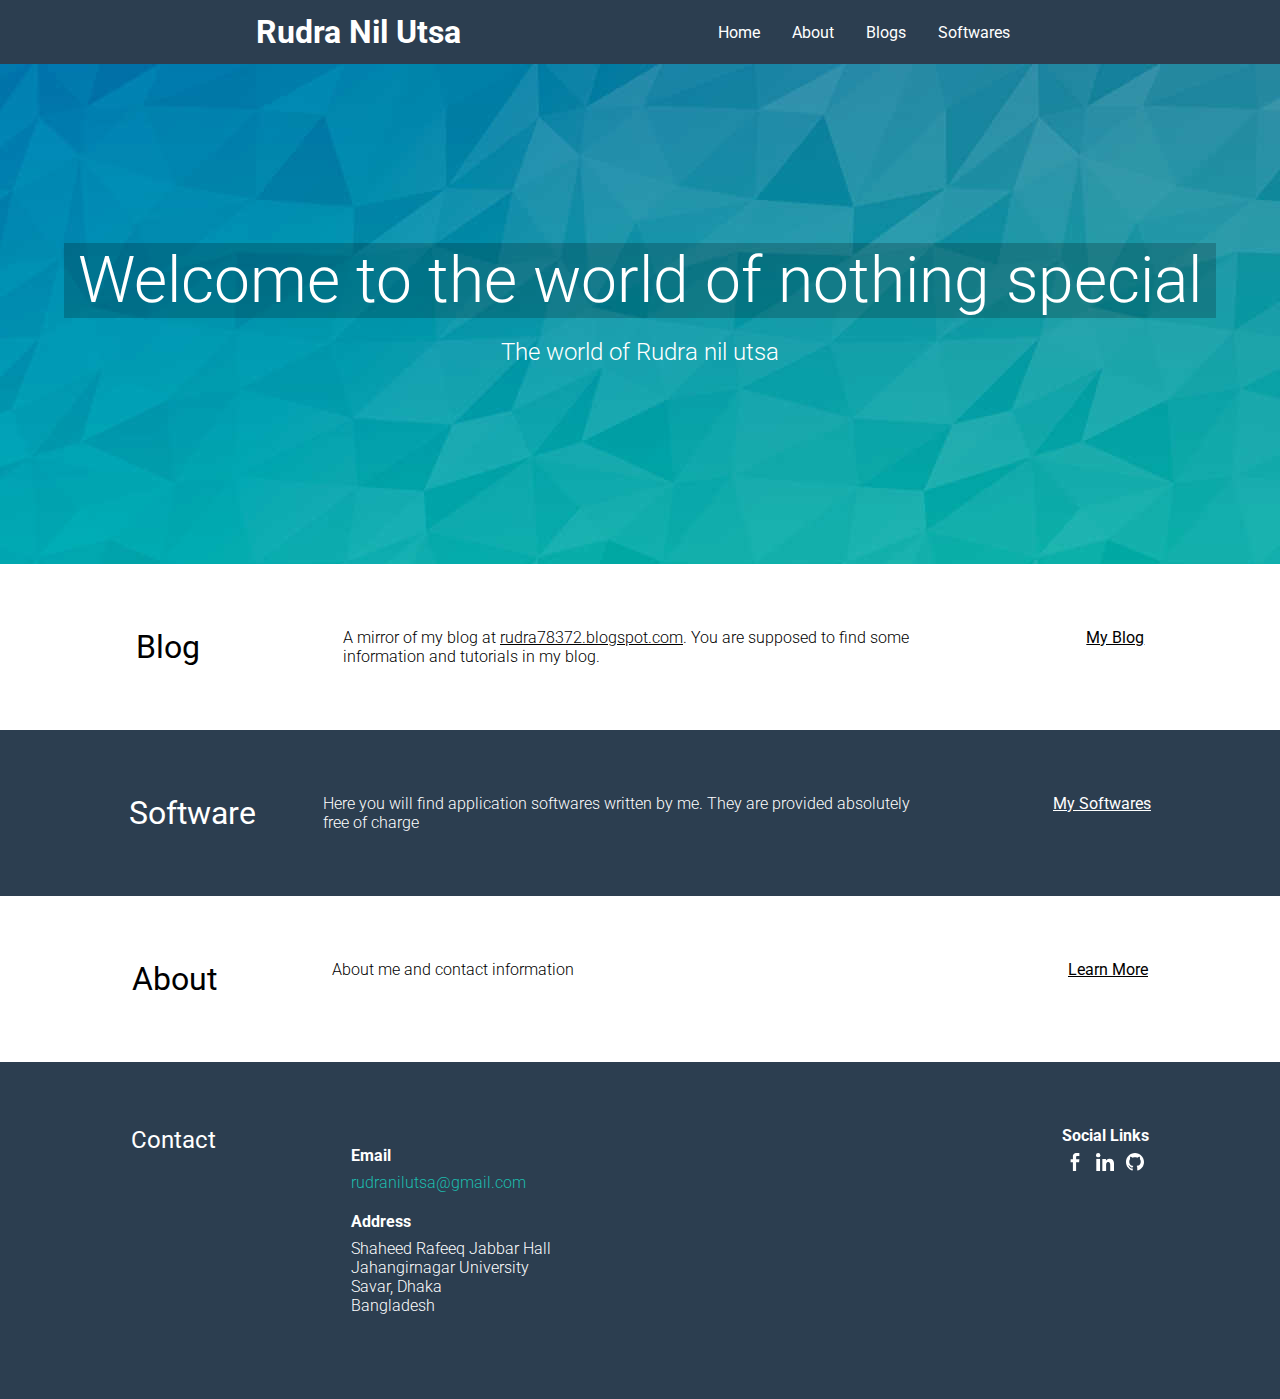
<file: index.html>
<!DOCTYPE html>
<html lang="en">
<head>
    <link rel="stylesheet" href="css/index/style.css">
    <meta charset="UTF-8">
    <meta name="viewport" content="width=device-width, initial-scale=1.0">
    <title>Rudra Nil Utsa</title>
</head>
<body>
    <header>
        <nav>
            <h1 class="nav-logo"><a href="index.html">Rudra Nil Utsa</a></h1>
            <ul>
                <li><a href="index.html">Home</a></li>
                <li><a href="about.html">About</a></li>
                <li><a href="blog.html">Blogs</a></li>
                <li><a href="software.html">Softwares</a></li>
            </ul>
            <button></button>
        </nav>
        <div class="mobile-nav">
            <ul>
                <li><a href="index.html">Home</a></li>
                <li><a href="about.html">About</a></li>
                <li><a href="blog.html">Blogs</a></li>
                <li><a href="software.html">Softwares</a></li>
            </ul>
        </div>
    </header>
    <main>
        <div class="welcome-container index-welcome">
            <section class="welcome">
                <h1>Welcome to the world of nothing special</h1>
            </section>
            <section class="sub-welcome">
                <p>The world of Rudra nil utsa</p>
            </section>
        </div>

        <div class="cards">            

            <div class="blog card-container">
                <section class="card-content">
                    <h1>Blog</h1>
                    <p>A mirror of my blog at <a href="https://rudra78372.blogspot.com" target="_blank">rudra78372.blogspot.com</a>. You are supposed to find some information and tutorials in my blog.</p>
                    <a href="blog.html">My Blog</a>
                </section>
            </div>

            <div class="softwares card-container">
                <section class="card-content">
                    <h1>Software</h1>
                    <p>Here you will find application softwares written by me. They are provided absolutely free of charge</p>
                    <a href="software.html">My Softwares</a>
                </section>
            </div>
            
            <div class="about card-container">
                <section class="card-content">
                    <h1>About</h1>
                    <p>About me and contact information</p>
                    <a href="about.html">Learn More</a>
                </section>
            </div>
        </div>
    </main>
    <footer>
      <div class="footer-container">
            <h1>Contact</h1>
            
            <div class="contact-methods">
                <div class="email">
                    <h4>Email</h4>
                    <a href="mailto:rudranilutsa@gmail.com">rudranilutsa@gmail.com</a>
                </div>
                <div class="address">
                    <h4>Address</h4>
                    <p>Shaheed Rafeeq Jabbar Hall Jahangirnagar University Savar, Dhaka<br> Bangladesh</p>
                </div>
                
            </div>

            <div class="social">
                <h4>Social Links</h4>
                <a href="https://www.facebook.com/rudranilutsa" target="_blank"><img src="./img/fb.svg" alt="facebook logo"></a>
                <a href="https://www.linkedin.com/in/rudra-nil-utsa-209400187/" target="_blank"><img src="./img/in.svg" alt="linkedin logo"></a>
                <a href="https://github.com/RUDRA78372/" target="_blank"><img src="./img/git.svg" alt="github logo"></a>
            </div>
        </div>  
    </footer>
    <script src="script.js"></script>
</body>
</html>
</file>
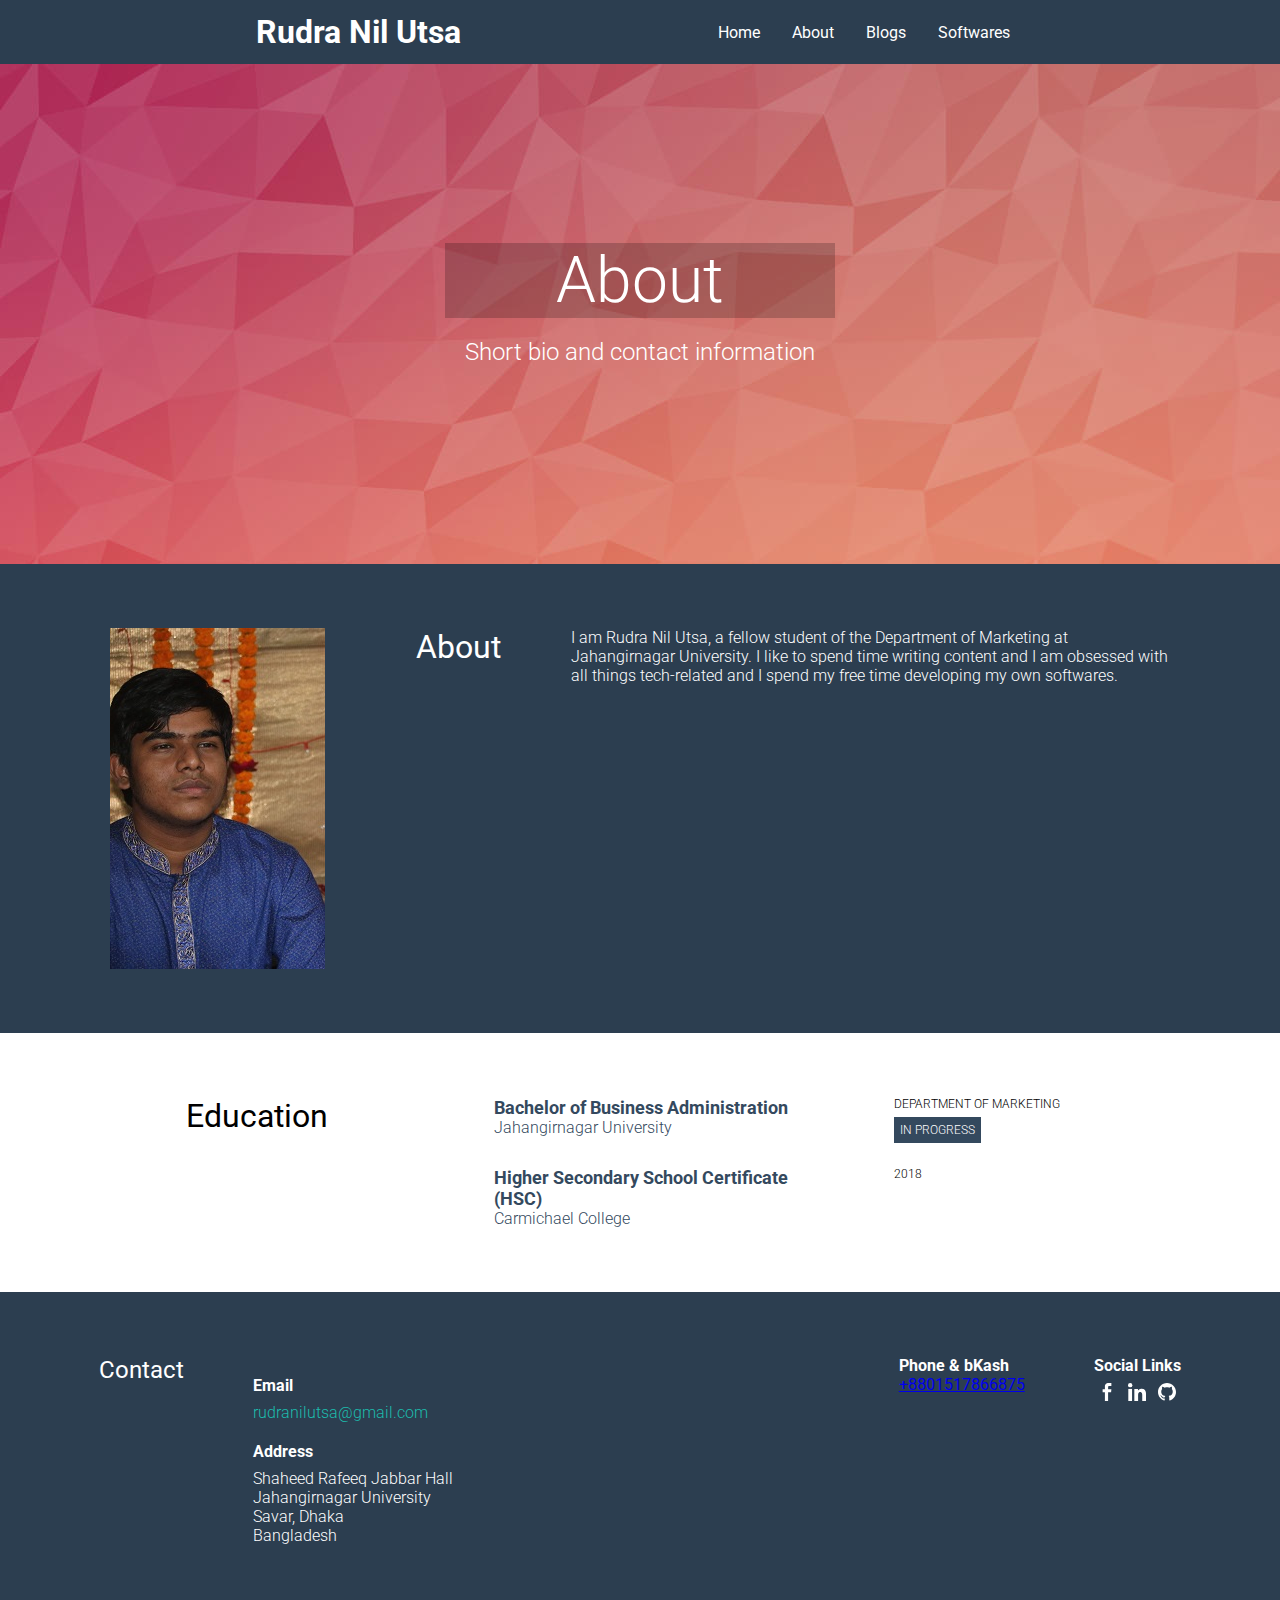
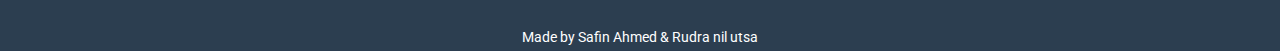
<file: about.html>
<!DOCTYPE html>
<html lang="en">
<head>
    <link rel="stylesheet" href="css/index/style.css">
    <link rel="stylesheet" href="css/about/about.css">
    <meta charset="UTF-8">
    <meta name="viewport" content="width=device-width, initial-scale=1.0">
    <title>About</title>

</head>
<body>
    <header>
        <nav>
            <h1 class="nav-logo"><a href="index.html">Rudra Nil Utsa</a></h1>
            <ul>
                <li><a href="index.html">Home</a></li>
                <li><a href="about.html">About</a></li>
                <li><a href="blog.html">Blogs</a></li>
                <li><a href="software.html">Softwares</a></li>
            </ul>
            <button></button>
        </nav>
        <div class="mobile-nav">
            <ul>
                <li><a href="index.html">Home</a></li>
                <li><a href="about.html">About</a></li>
                <li><a href="blog.html">Blogs</a></li>
                <li><a href="software.html">Softwares</a></li>
            </ul>
        </div>
    </header>

    <main>
        <div class="welcome-container about-welcome">
            <section class="welcome">
                <h1>About</h1>
            </section>
            <section class="sub-welcome">
                <p>Short bio and contact information</p>
            </section>
        </div>

        <div class="cards">
            <div class="about card-container">
                <section class="card-content">
                    <img src="img/Me.jpg">
                    <h1>About</h1>
                    <p>I am Rudra Nil Utsa, a fellow student of the Department of Marketing at Jahangirnagar University. I like to spend time writing content and I am obsessed with all things tech-related and I spend my free time developing my own softwares.</p>
                    
                </section>
            </div>

            <div class="education card-container">
                <section class="card-content">
                    <h1>Education</h1>

                    <div class="edu-info">
                        <section class="uni">
                            <div class="course">
                                <h1 class="course-title">Bachelor of Business Administration</h1>
                                <p>Jahangirnagar University</p>
                            </div>
                            <div class="status">
                                <p>DEPARTMENT OF MARKETING</p>
                                <p class="badge">IN PROGRESS</p>
                            </div>
                        </section>
                        <section class="school">
                            <div class="course">
                                <h1 class="course-title">Higher Secondary School Certificate (HSC)</h1>
                                <p>Carmichael College</p>
                            </div>
                            <div class="status">
                                <p>2018</p>
                            </div>
                        </section>
                    </div>
                </section>
            </div>
        </div>
    </main>

    <footer>
        <div class="footer-container">
            <h1>Contact</h1>
            
            <div class="contact-methods">
                <div class="email">
                    <h4>Email</h4>
                    <a href="mailto:rudranilutsa@gmail.com">rudranilutsa@gmail.com</a>
                </div>
                <div class="address">
                    <h4>Address</h4>
                    <p>Shaheed Rafeeq Jabbar Hall Jahangirnagar University Savar, Dhaka<br>
                        Bangladesh</p>
                </div>
            </div>
<div class="phone">
                    <h4>Phone & bKash</h4>
                    <a href="tel:+8801517866875">+8801517866875</a>
                </div>
            <div class="social">
                <h4>Social Links</h4>
                <a href="https://www.facebook.com/rudranilutsa" target="_blank"><img src="./img/fb.svg" alt="facebook logo"></a>
                <a href="https://www.linkedin.com/in/rudra-nil-utsa-209400187/" target="_blank"><img src="./img/in.svg" alt="linkedin logo"></a>
                <a href="https://github.com/RUDRA78372/" target="_blank"><img src="./img/git.svg" alt="github logo"></a>
            </div>
        </div>
         <p class="author">Made by <a href="https://github.com/safin-sys" target="_blank">Safin Ahmed</a> & Rudra nil utsa</p>
    </footer>
    <script src="script.js"></script>
</body>
</html>
</file>
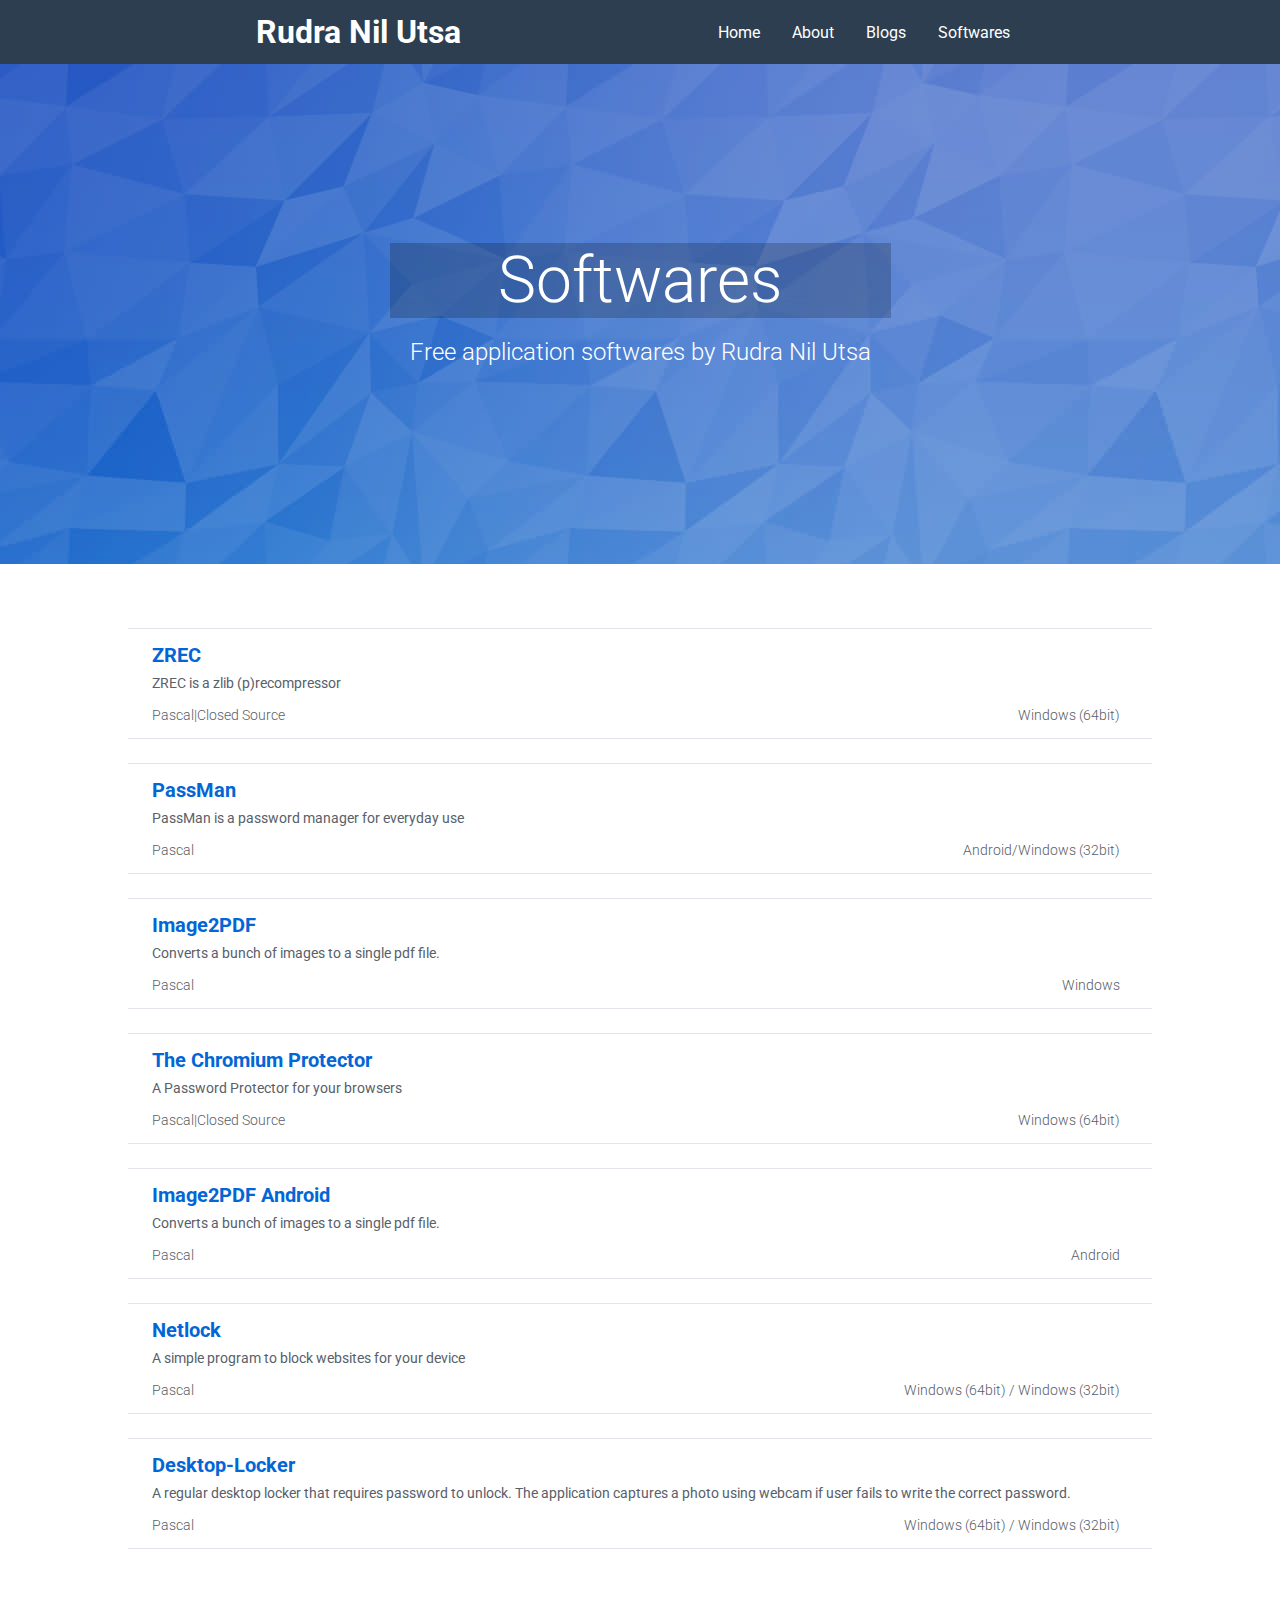
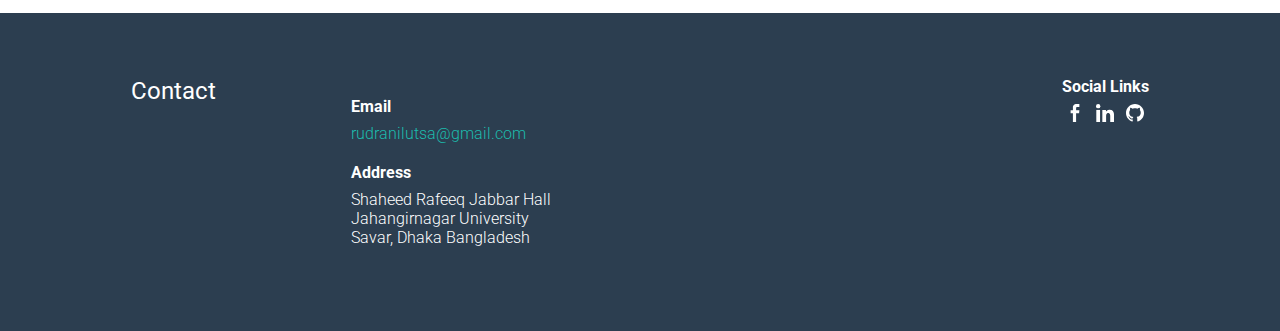
<file: software.html>
<!DOCTYPE html>
<html lang="en">
<head>
    <link rel="stylesheet" href="css/index/style.css">
    <link rel="stylesheet" href="css/soft/soft.css">
    <meta charset="UTF-8">
    <meta name="viewport" content="width=device-width, initial-scale=1.0">
    <title>Softwares</title>

</head>
<body>
    <header>
        <nav>
            <h1 class="nav-logo"><a href="index.html">Rudra Nil Utsa</a></h1>
            <ul>
                <li><a href="index.html">Home</a></li>
                <li><a href="about.html">About</a></li>
                <li><a href="blog.html">Blogs</a></li>
                <li><a href="software.html">Softwares</a></li>
            </ul>
            <button></button>
        </nav>
        <div class="mobile-nav">
            <ul>
                <li><a href="index.html">Home</a></li>
                <li><a href="about.html">About</a></li>
                <li><a href="blog.html">Blogs</a></li>
                <li><a href="software.html">Softwares</a></li>
            </ul>
        </div>
    </header>

    <main>
        <div class="welcome-container soft-welcome">
            <section class="welcome">
                <h1>Softwares</h1>
            </section>
            <section class="sub-welcome">
                <p>Free application softwares by Rudra Nil Utsa</p>
            </section>
        </div>
        <div class="softs">
            <div class="soft-container">
                <section class="soft-content">
                    <div class="soft">
                    </div>
                </section>
            </div>
        </div>
    </main>    

    <footer>
        <div class="footer-container">
            <h1>Contact</h1>
            
            <div class="contact-methods">
                <div class="email">
                    <h4>Email</h4>
                    <a href="mailto:rudranilutsa@gmail.com">rudranilutsa@gmail.com</a>
                </div>
                <div class="address">
                    <h4>Address</h4>
                    <p>Shaheed Rafeeq Jabbar Hall Jahangirnagar University Savar, Dhaka Bangladesh</p>
                </div>
            </div>

            <div class="social">
                <h4>Social Links</h4>
                <a href="https://www.facebook.com/rudranilutsa" target="_blank"><img src="./img/fb.svg" alt="facebook logo"></a>
                <a href="https://www.linkedin.com/in/rudra-nil-utsa-209400187/" target="_blank"><img src="./img/in.svg" alt="linkedin logo"></a>
                <a href="https://github.com/RUDRA78372/" target="_blank"><img src="./img/git.svg" alt="github logo"></a>
            </div>
        </div>
    </footer>
    <script src="script.js"></script>
    <script src="software.js"></script>
</body>
</html>
</file>
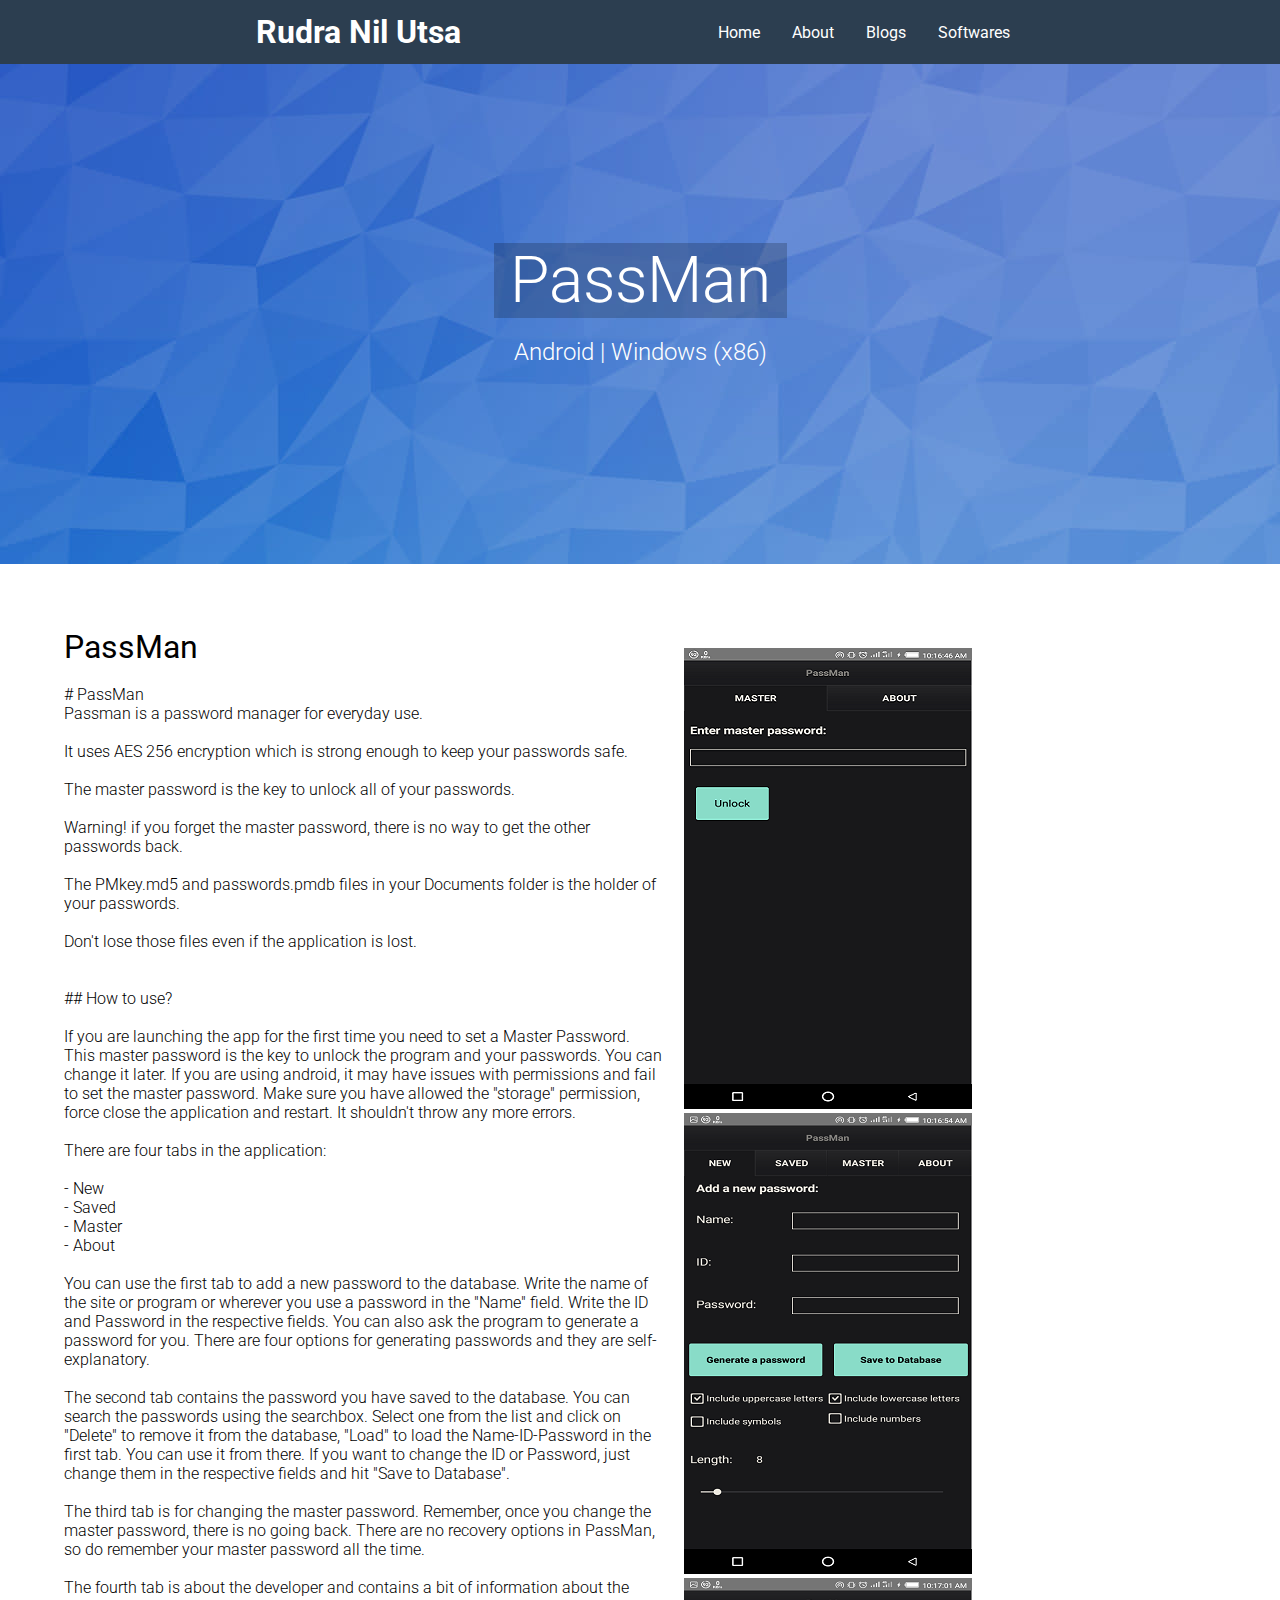
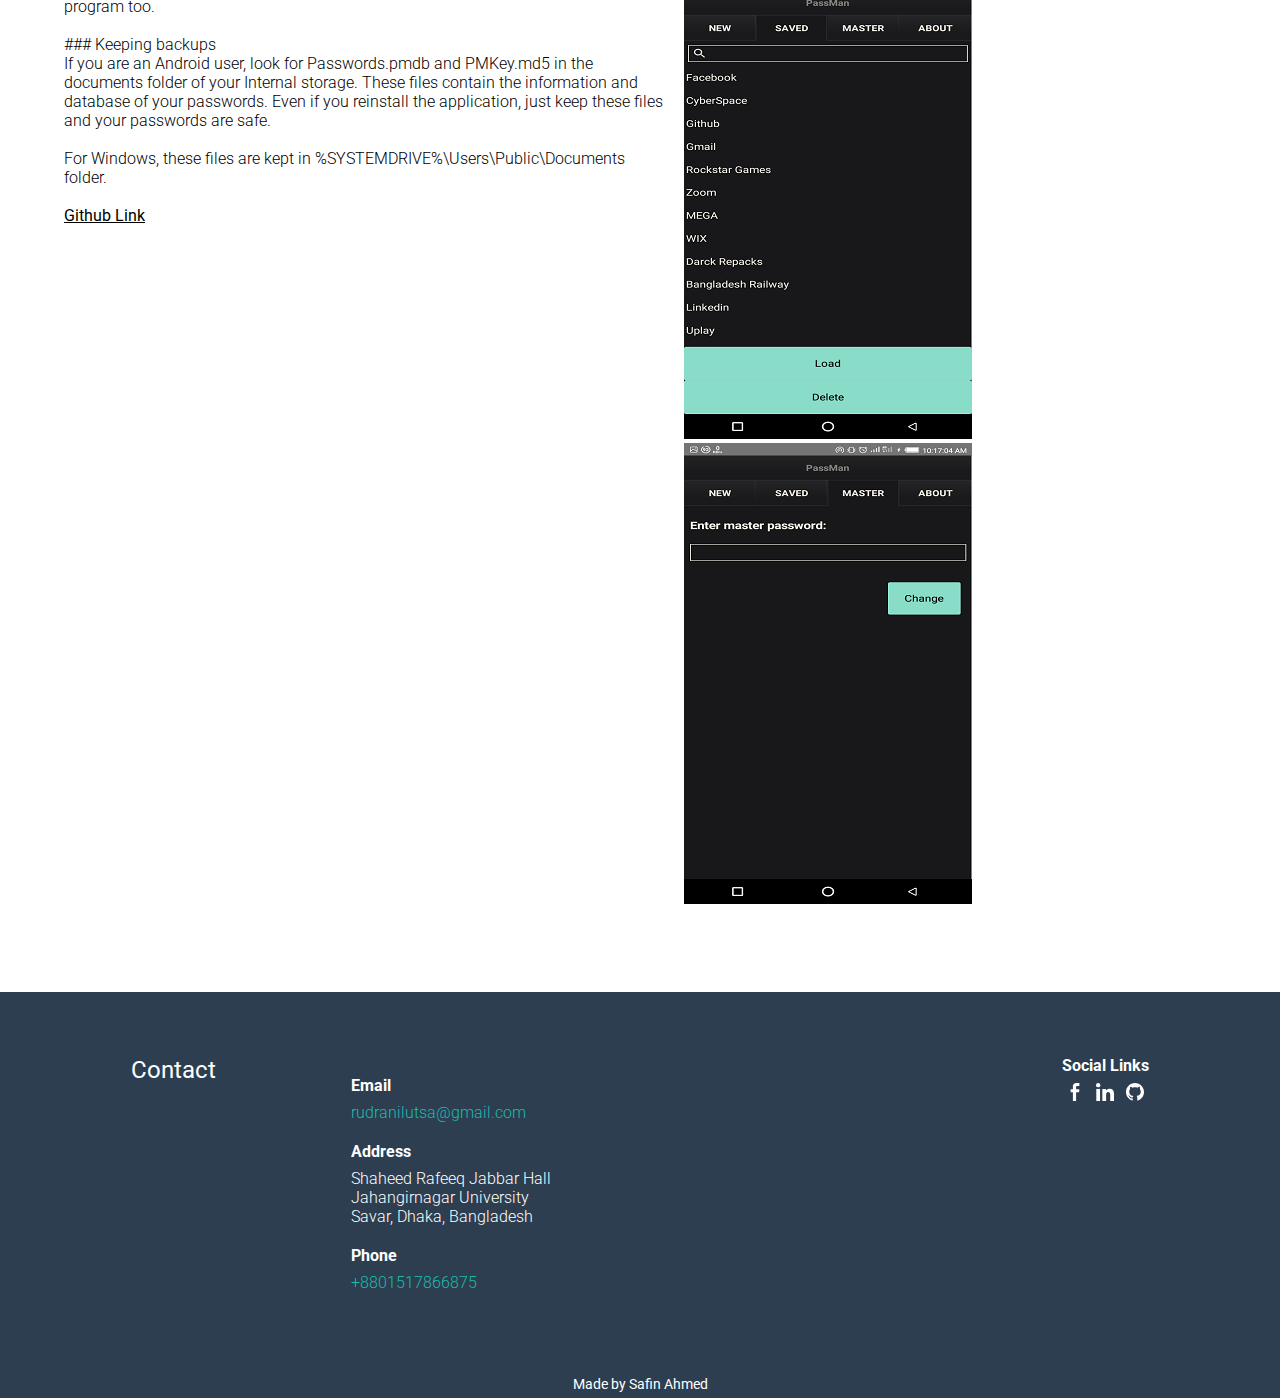
<file: software-pages/passman.html>
<!DOCTYPE html>
<html lang="en">
<head>
    <link rel="stylesheet" href="/css/index/style.css">
    <meta charset="UTF-8">
    <meta name="viewport" content="width=device-width, initial-scale=1.0">
    <title>PassMan</title>
</head>
<style>
    .screenshots {
        padding: 20px;
    }
    .screenshots > img {
        max-width: 100%;
    }
</style>
<body>
    <header>
        <nav>
            <h1 class="nav-logo"><a href="../index.html">Rudra Nil Utsa</a></h1>
            <ul>
                <li><a href="../index.html">Home</a></li>
                <li><a href="../about.html">About</a></li>
                <li><a href="../blog.html">Blogs</a></li>
                <li><a href="../software.html">Softwares</a></li>
            </ul>
            <button></button>
        </nav>
        <div class="mobile-nav">
            <ul>
                <li><a href="../index.html">Home</a></li>
                <li><a href="../about.html">About</a></li>
                <li><a href="../blog.html">Blogs</a></li>
                <li><a href="../software.html">Softwares</a></li>
            </ul>
        </div>
    </header>
    
    <main>
        <div class="welcome-container soft-welcome">
            <section class="welcome">
                <h1>PassMan</h1>
            </section>
            <section class="sub-welcome">
                <p>Android | Windows (x86)</p>
            </section>
        </div>

        <div class="cards">
            <div class="card-container">
                <section class="card-content">
                    <div class="info">
                        <h1>PassMan</h1>
                        <br>
                        <p># PassMan <br>

Passman is a password manager for everyday use.<br>
<br>
It uses AES 256 encryption which is strong enough to keep your passwords safe.<br>
<br>
The master password is the key to unlock all of your passwords.<br>
<br>
Warning! if you forget the master password, there is no way to get the other passwords back.<br>
<br>
The PMkey.md5 and passwords.pmdb files in your Documents folder is the holder of your passwords.<br>
<br>
Don't lose those files even if the application is lost.<br>
<br>
 <br>
## How to use?<br>
<br>
If you are launching the app for the first time you need to set a Master Password. This master password is the key to unlock the program and your passwords. You can change it later. If you are using android, it may have issues with permissions and fail to set the master password. Make sure you have allowed the "storage" permission, force close the application and restart. It shouldn't throw any more errors.<br>
<br>
There are four tabs in the application:<br>
                            <br>
- New<br>
- Saved<br>
- Master<br>
- About<br>
<br>
You can use the first tab to add a new password to the database. Write the name of the site or program or wherever you use a password in the "Name" field. Write the ID and Password in the respective fields. You can also ask the program to generate a password for you. There are four options for generating passwords and they are self-explanatory.<br>
<br>
The second tab contains the password you have saved to the database. You can search the passwords using the searchbox. Select one from the list and click on "Delete" to remove it from the database, "Load" to load the Name-ID-Password in the first tab. You can use it from there. If you want to change the ID or Password, just change them in the respective fields and hit "Save to Database".<br>
<br>
The third tab is for changing the master password. Remember, once you change the master password, there is no going back. There are no recovery options in PassMan, so do remember your master password all the time.<br>
<br>
The fourth tab is about the developer and contains a bit of information about the program too.<br>
<br>
### Keeping backups<br>
If you are an Android user, look for Passwords.pmdb and PMKey.md5 in the documents folder of your Internal storage. These files contain the information and database of your passwords. Even if you reinstall the application, just keep these files and your passwords are safe. <br>
<br>
For Windows, these files are kept in %SYSTEMDRIVE%\Users\Public\Documents folder.</p>
                        <br>
                        <a href="https://github.com/RUDRA78372/PassMan">Github Link</a>
                    </div>
                    <div class="screenshots">
                        <img src="/img/PassMan-SS1.png">
                        <img src="/img/PassMan-SS2.png">
                        <img src="/img/PassMan-SS3.png">
                        <img src="/img/PassMan-SS4.png">
                    </div>
                </section>
            </div>
        </div>
    </main>

    <footer>
        <div class="footer-container">
            <h1>Contact</h1>
            
            <div class="contact-methods">
                <div class="email">
                    <h4>Email</h4>
                    <a href="mailto:rudranilutsa@gmail.com">rudranilutsa@gmail.com</a>
                </div>
                <div class="address">
                    <h4>Address</h4>
                    <p>Shaheed Rafeeq Jabbar Hall Jahangirnagar University Savar, Dhaka, Bangladesh</p>
                </div>
                <div class="phone">
                    <h4>Phone</h4>
                    <a href="tel:+8801517866875">+8801517866875</a>
                </div>
            </div>

            <div class="social">
                <h4>Social Links</h4>
                <a href="https://www.facebook.com/rudranilutsa" target="_blank"><img src="../img/fb.svg" alt="facebook logo"></a>
                <a href="https://www.linkedin.com/in/rudra-nil-utsa-209400187/" target="_blank"><img src="../img/in.svg" alt="linkedin logo"></a>
                <a href="https://github.com/RUDRA78372/" target="_blank"><img src="../img/git.svg" alt="github logo"></a>
            </div>
        </div>
        <p class="author">Made by <a href="https://github.com/safin-sys" target="_blank">Safin Ahmed</a></p>
    </footer>
</body>
</html>
</file>
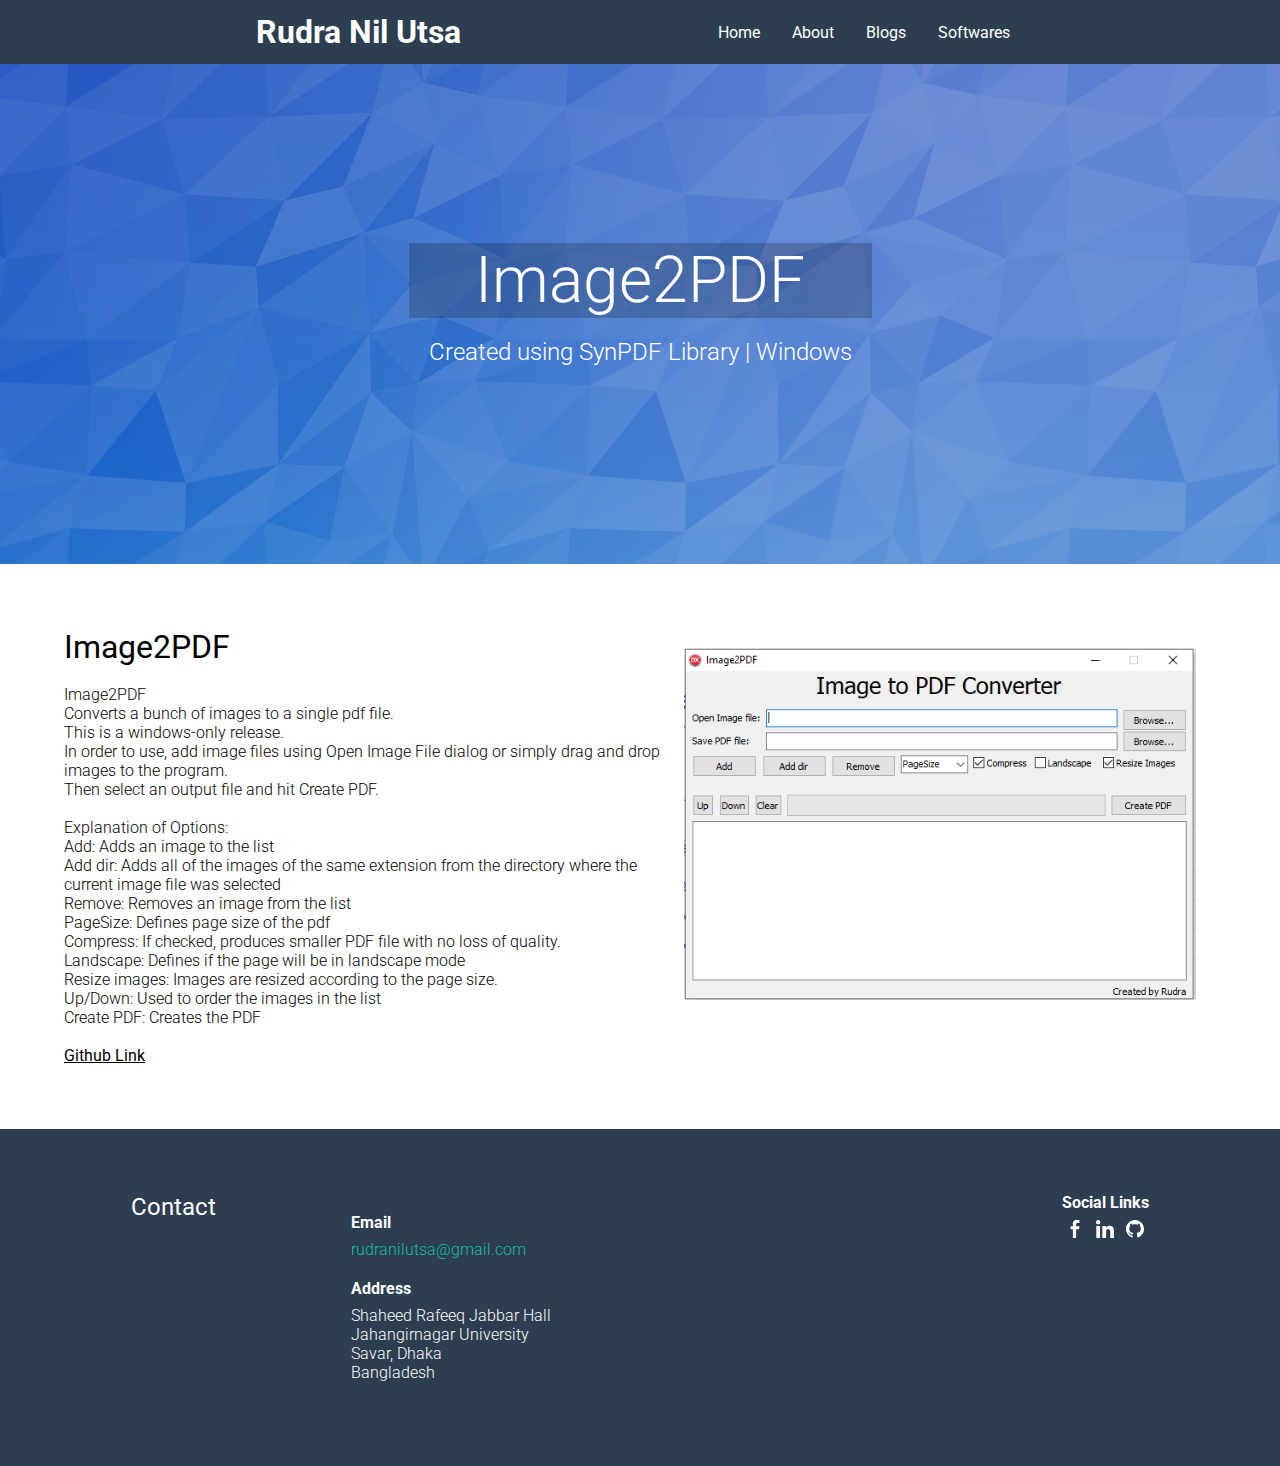
<file: softwares/image2pdf.html>
<!DOCTYPE html>
<html lang="en">
<head>
    <link rel="stylesheet" href="/css/index/style.css">
    <meta charset="UTF-8">
    <meta name="viewport" content="width=device-width, initial-scale=1.0">
    <title>Image2PDF</title>

</head>
<style>
    .screenshots {
        padding: 20px;
    }
    .screenshots > img {
        max-width: 100%;
    }
</style>
<body>
    <header>
        <nav>
            <h1 class="nav-logo"><a href="../index.html">Rudra Nil Utsa</a></h1>
            <ul>
                <li><a href="../index.html">Home</a></li>
                <li><a href="../about.html">About</a></li>
                <li><a href="../blog.html">Blogs</a></li>
                <li><a href="../software.html">Softwares</a></li>
            </ul>
            <button></button>
        </nav>
        <div class="mobile-nav">
            <ul>
                <li><a href="../index.html">Home</a></li>
                <li><a href="../about.html">About</a></li>
                <li><a href="../blog.html">Blogs</a></li>
                <li><a href="../software.html">Softwares</a></li>
            </ul>
        </div>
    </header>
    
    <main>
        <div class="welcome-container soft-welcome">
            <section class="welcome">
                <h1>Image2PDF</h1>
            </section>
            <section class="sub-welcome">
                <p>Created using SynPDF Library | Windows</p>
            </section>
        </div>

        <div class="cards">
            <div class="card-container">
                <section class="card-content">
                    <div class="info">
                        <h1>Image2PDF</h1>
                        <br>
                        <p>Image2PDF <br>

Converts a bunch of images to a single pdf file.<br>
This is a windows-only release.<br>
In order to use, add image files using Open Image File dialog or simply drag and drop images to the program.<br>
Then select an output file and hit Create PDF.<br>
<br>
Explanation of Options:<br>
Add: Adds an image to the list<br>
Add dir: Adds all of the images of the same extension from the directory where the current image file was selected<br>
Remove: Removes an image from the list<br>
PageSize: Defines page size of the pdf<br>
Compress: If checked, produces smaller PDF file with no loss of quality.<br>
Landscape: Defines if the page will be in landscape mode<br>
Resize images: Images are resized according to the page size.<br>
Up/Down: Used to order the images in the list<br>
Create PDF: Creates the PDF<br>
</p>
                        <br>
                        <a href="https://github.com/RUDRA78372/Image2PDF">Github Link</a>
                    </div>
                    <div class="screenshots">
                        <img src="/img/Image2PDF.png">
                    </div>
                </section>
            </div>
        </div>
    </main>

    <footer>
        <div class="footer-container">
            <h1>Contact</h1>
            
            <div class="contact-methods">
                <div class="email">
                    <h4>Email</h4>
                    <a href="mailto:rudranilutsa@gmail.com">rudranilutsa@gmail.com</a>
                </div>
                <div class="address">
                    <h4>Address</h4>
                    <p>Shaheed Rafeeq Jabbar Hall Jahangirnagar University Savar, Dhaka<br> Bangladesh</p>
                </div>
            </div>

            <div class="social">
                <h4>Social Links</h4>
                <a href="https://www.facebook.com/rudranilutsa" target="_blank"><img src="../img/fb.svg" alt="facebook logo"></a>
                <a href="https://www.linkedin.com/in/rudra-nil-utsa-209400187/" target="_blank"><img src="../img/in.svg" alt="linkedin logo"></a>
                <a href="https://github.com/RUDRA78372/" target="_blank"><img src="../img/git.svg" alt="github logo"></a>
            </div>
        </div>
    </footer>
</body>
</html>
</file>
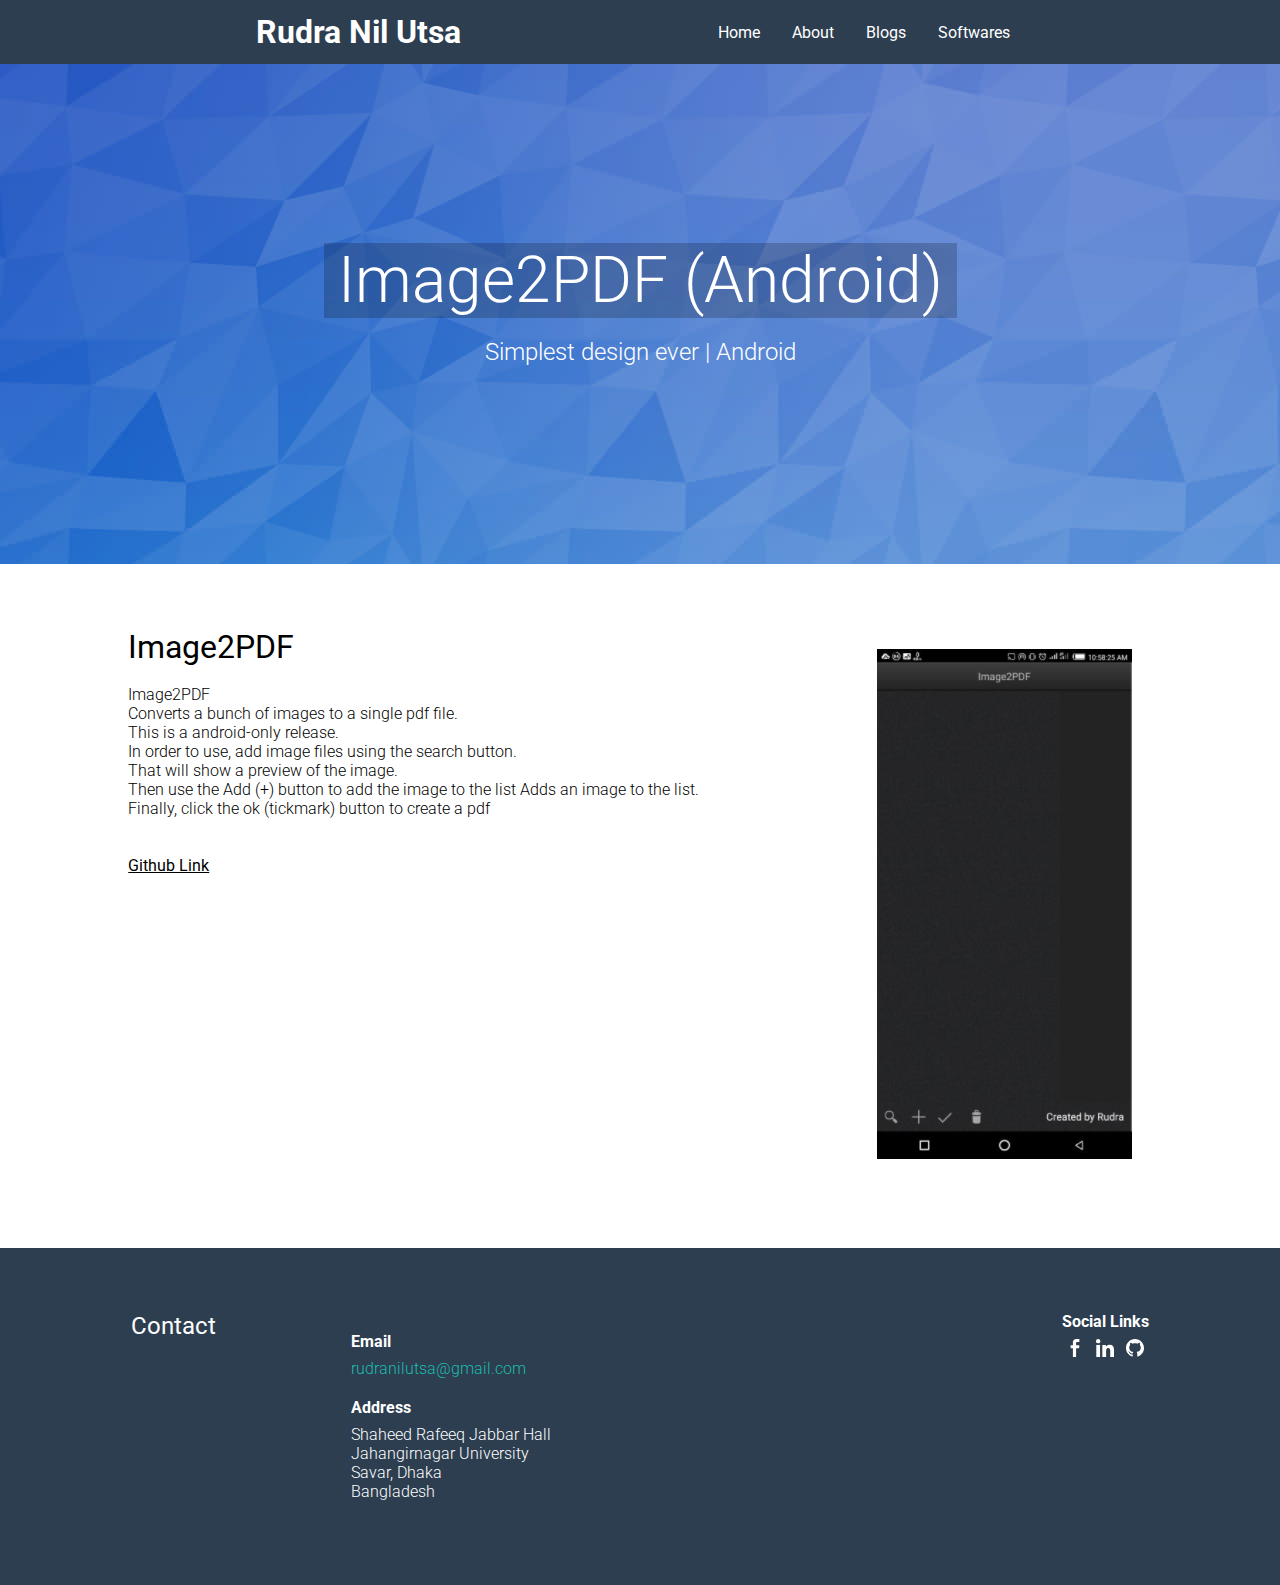
<file: softwares/image2pdfa.html>
<!DOCTYPE html>
<html lang="en">
<head>
    <link rel="stylesheet" href="/css/index/style.css">
    <meta charset="UTF-8">
    <meta name="viewport" content="width=device-width, initial-scale=1.0">
    <title>Image2PDF (Android)</title>

</head>
<style>
    .screenshots {
        padding: 20px;
    }
    .screenshots > img {
        max-width: 100%;
    }
</style>
<body>
    <header>
        <nav>
            <h1 class="nav-logo"><a href="../index.html">Rudra Nil Utsa</a></h1>
            <ul>
                <li><a href="../index.html">Home</a></li>
                <li><a href="../about.html">About</a></li>
                <li><a href="../blog.html">Blogs</a></li>
                <li><a href="../software.html">Softwares</a></li>
            </ul>
            <button></button>
        </nav>
        <div class="mobile-nav">
            <ul>
                <li><a href="../index.html">Home</a></li>
                <li><a href="../about.html">About</a></li>
                <li><a href="../blog.html">Blogs</a></li>
                <li><a href="../software.html">Softwares</a></li>
            </ul>
        </div>
    </header>
    
    <main>
        <div class="welcome-container soft-welcome">
            <section class="welcome">
                <h1>Image2PDF (Android)</h1>
            </section>
            <section class="sub-welcome">
                <p>Simplest design ever | Android</p>
            </section>
        </div>

        <div class="cards">
            <div class="card-container">
                <section class="card-content">
                    <div class="info">
                        <h1>Image2PDF</h1>
                        <br>
                        <p>Image2PDF <br>

Converts a bunch of images to a single pdf file.<br>
This is a android-only release.<br>
In order to use, add image files using the search button.<br>
That will show a preview of the image.<br>
Then use the Add (+) button to add the image to the list Adds an image to the list.<br>
Finally, click the ok (tickmark) button to create a pdf<br>
<br>
</p>
                        <br>
                        <a href="https://github.com/RUDRA78372/Image2PDF-Android">Github Link</a>
                    </div>
                    <div class="screenshots">
                        <img src="/img/Image2PDFAndroid.png">
                    </div>
                </section>
            </div>
        </div>
    </main>

    <footer>
        <div class="footer-container">
            <h1>Contact</h1>
            
            <div class="contact-methods">
                <div class="email">
                    <h4>Email</h4>
                    <a href="mailto:rudranilutsa@gmail.com">rudranilutsa@gmail.com</a>
                </div>
                <div class="address">
                    <h4>Address</h4>
                    <p>Shaheed Rafeeq Jabbar Hall Jahangirnagar University Savar, Dhaka<br> Bangladesh</p>
                </div>
            </div>

            <div class="social">
                <h4>Social Links</h4>
                <a href="https://www.facebook.com/rudranilutsa" target="_blank"><img src="../img/fb.svg" alt="facebook logo"></a>
                <a href="https://www.linkedin.com/in/rudra-nil-utsa-209400187/" target="_blank"><img src="../img/in.svg" alt="linkedin logo"></a>
                <a href="https://github.com/RUDRA78372/" target="_blank"><img src="../img/git.svg" alt="github logo"></a>
            </div>
        </div>
    </footer>
</body>
</html>
</file>
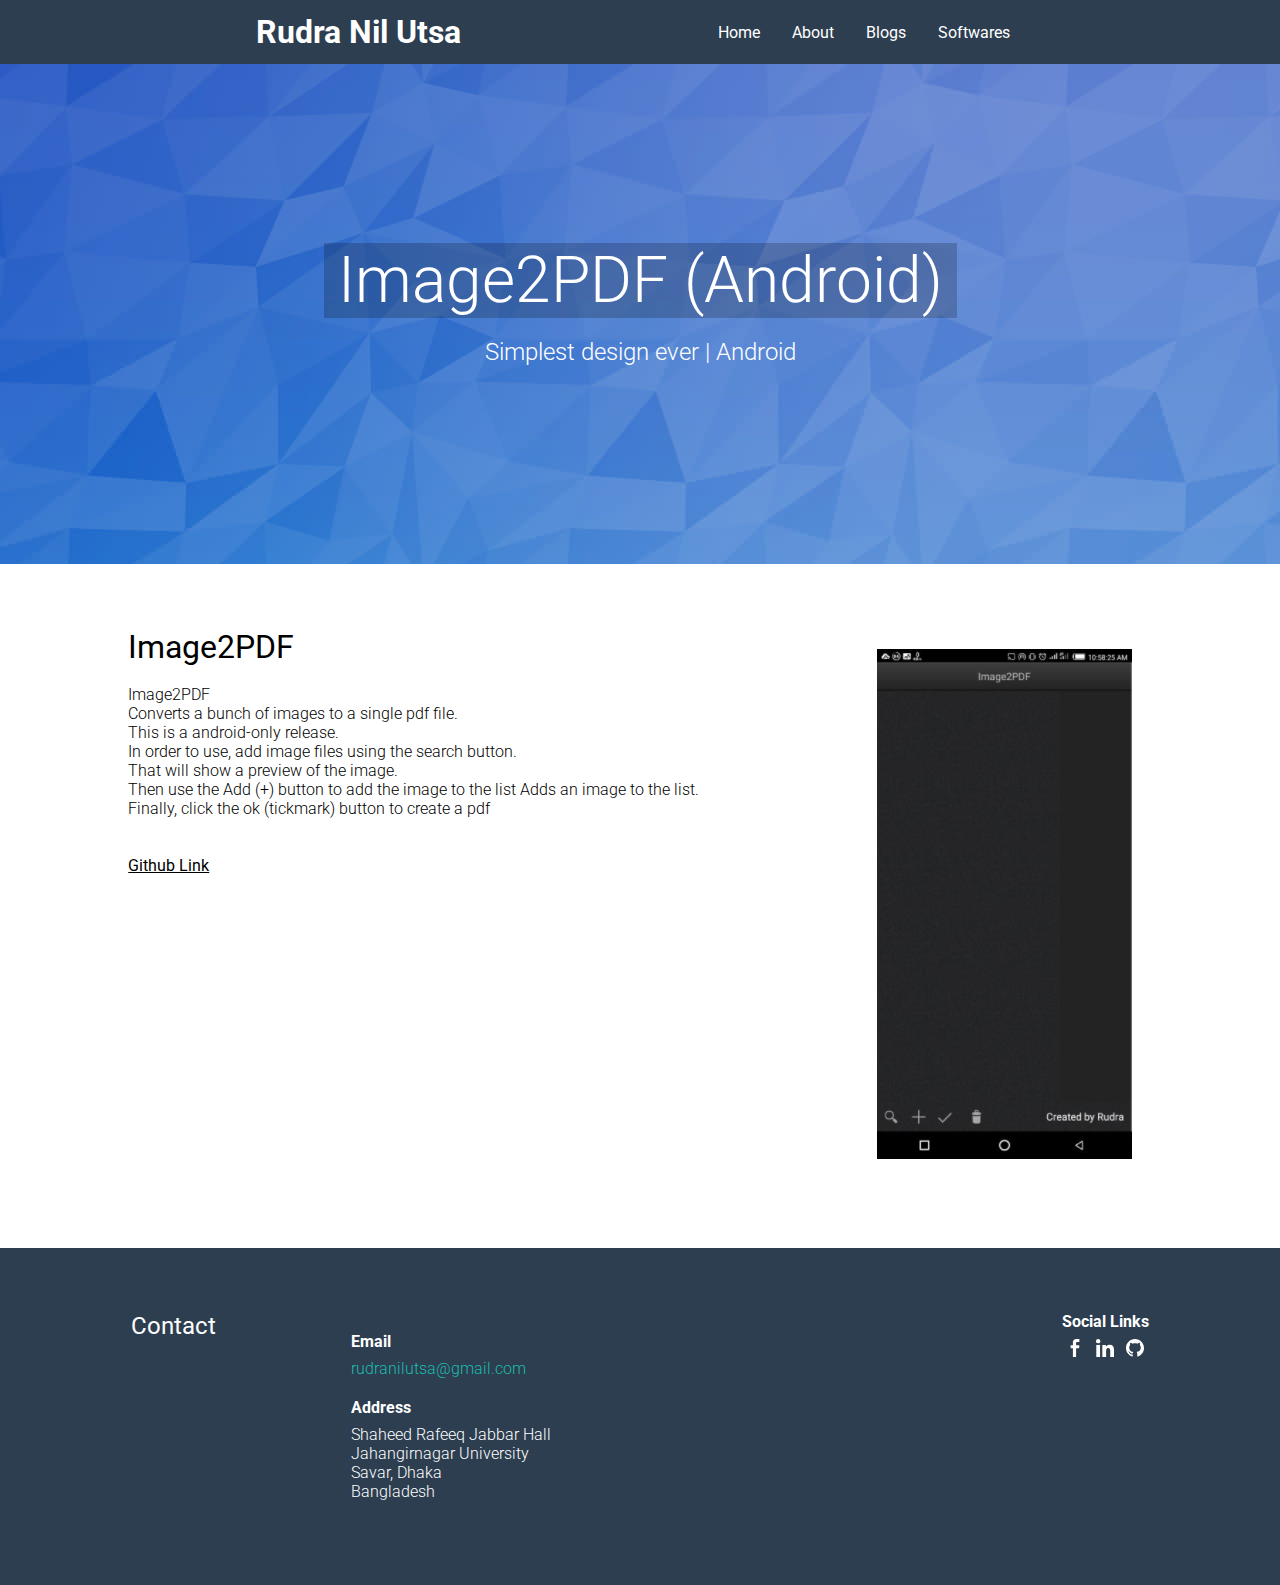
<file: softwares/Image2PDFAndroid.html>
<!DOCTYPE html>
<html lang="en">
<head>
    <link rel="stylesheet" href="/css/index/style.css">
    <meta charset="UTF-8">
    <meta name="viewport" content="width=device-width, initial-scale=1.0">
    <title>Image2PDF (Android)</title>

</head>
<style>
    .screenshots {
        padding: 20px;
    }
    .screenshots > img {
        max-width: 100%;
    }
</style>
<body>
    <header>
        <nav>
            <h1 class="nav-logo"><a href="../index.html">Rudra Nil Utsa</a></h1>
            <ul>
                <li><a href="../index.html">Home</a></li>
                <li><a href="../about.html">About</a></li>
                <li><a href="../blog.html">Blogs</a></li>
                <li><a href="../software.html">Softwares</a></li>
            </ul>
            <button></button>
        </nav>
        <div class="mobile-nav">
            <ul>
                <li><a href="../index.html">Home</a></li>
                <li><a href="../about.html">About</a></li>
                <li><a href="../blog.html">Blogs</a></li>
                <li><a href="../software.html">Softwares</a></li>
            </ul>
        </div>
    </header>
    
    <main>
        <div class="welcome-container soft-welcome">
            <section class="welcome">
                <h1>Image2PDF (Android)</h1>
            </section>
            <section class="sub-welcome">
                <p>Simplest design ever | Android</p>
            </section>
        </div>

        <div class="cards">
            <div class="card-container">
                <section class="card-content">
                    <div class="info">
                        <h1>Image2PDF</h1>
                        <br>
                        <p>Image2PDF <br>

Converts a bunch of images to a single pdf file.<br>
This is a android-only release.<br>
In order to use, add image files using the search button.<br>
That will show a preview of the image.<br>
Then use the Add (+) button to add the image to the list Adds an image to the list.<br>
Finally, click the ok (tickmark) button to create a pdf<br>
<br>
</p>
                        <br>
                        <a href="https://github.com/RUDRA78372/Image2PDF-Android">Github Link</a>
                    </div>
                    <div class="screenshots">
                        <img src="/img/Image2PDFAndroid.png">
                    </div>
                </section>
            </div>
        </div>
    </main>

    <footer>
        <div class="footer-container">
            <h1>Contact</h1>
            
            <div class="contact-methods">
                <div class="email">
                    <h4>Email</h4>
                    <a href="mailto:rudranilutsa@gmail.com">rudranilutsa@gmail.com</a>
                </div>
                <div class="address">
                    <h4>Address</h4>
                    <p>Shaheed Rafeeq Jabbar Hall Jahangirnagar University Savar, Dhaka<br> Bangladesh</p>
                </div>
            </div>

            <div class="social">
                <h4>Social Links</h4>
                <a href="https://www.facebook.com/rudranilutsa" target="_blank"><img src="../img/fb.svg" alt="facebook logo"></a>
                <a href="https://www.linkedin.com/in/rudra-nil-utsa-209400187/" target="_blank"><img src="../img/in.svg" alt="linkedin logo"></a>
                <a href="https://github.com/RUDRA78372/" target="_blank"><img src="../img/git.svg" alt="github logo"></a>
            </div>
        </div>
    </footer>
</body>
</html>
</file>
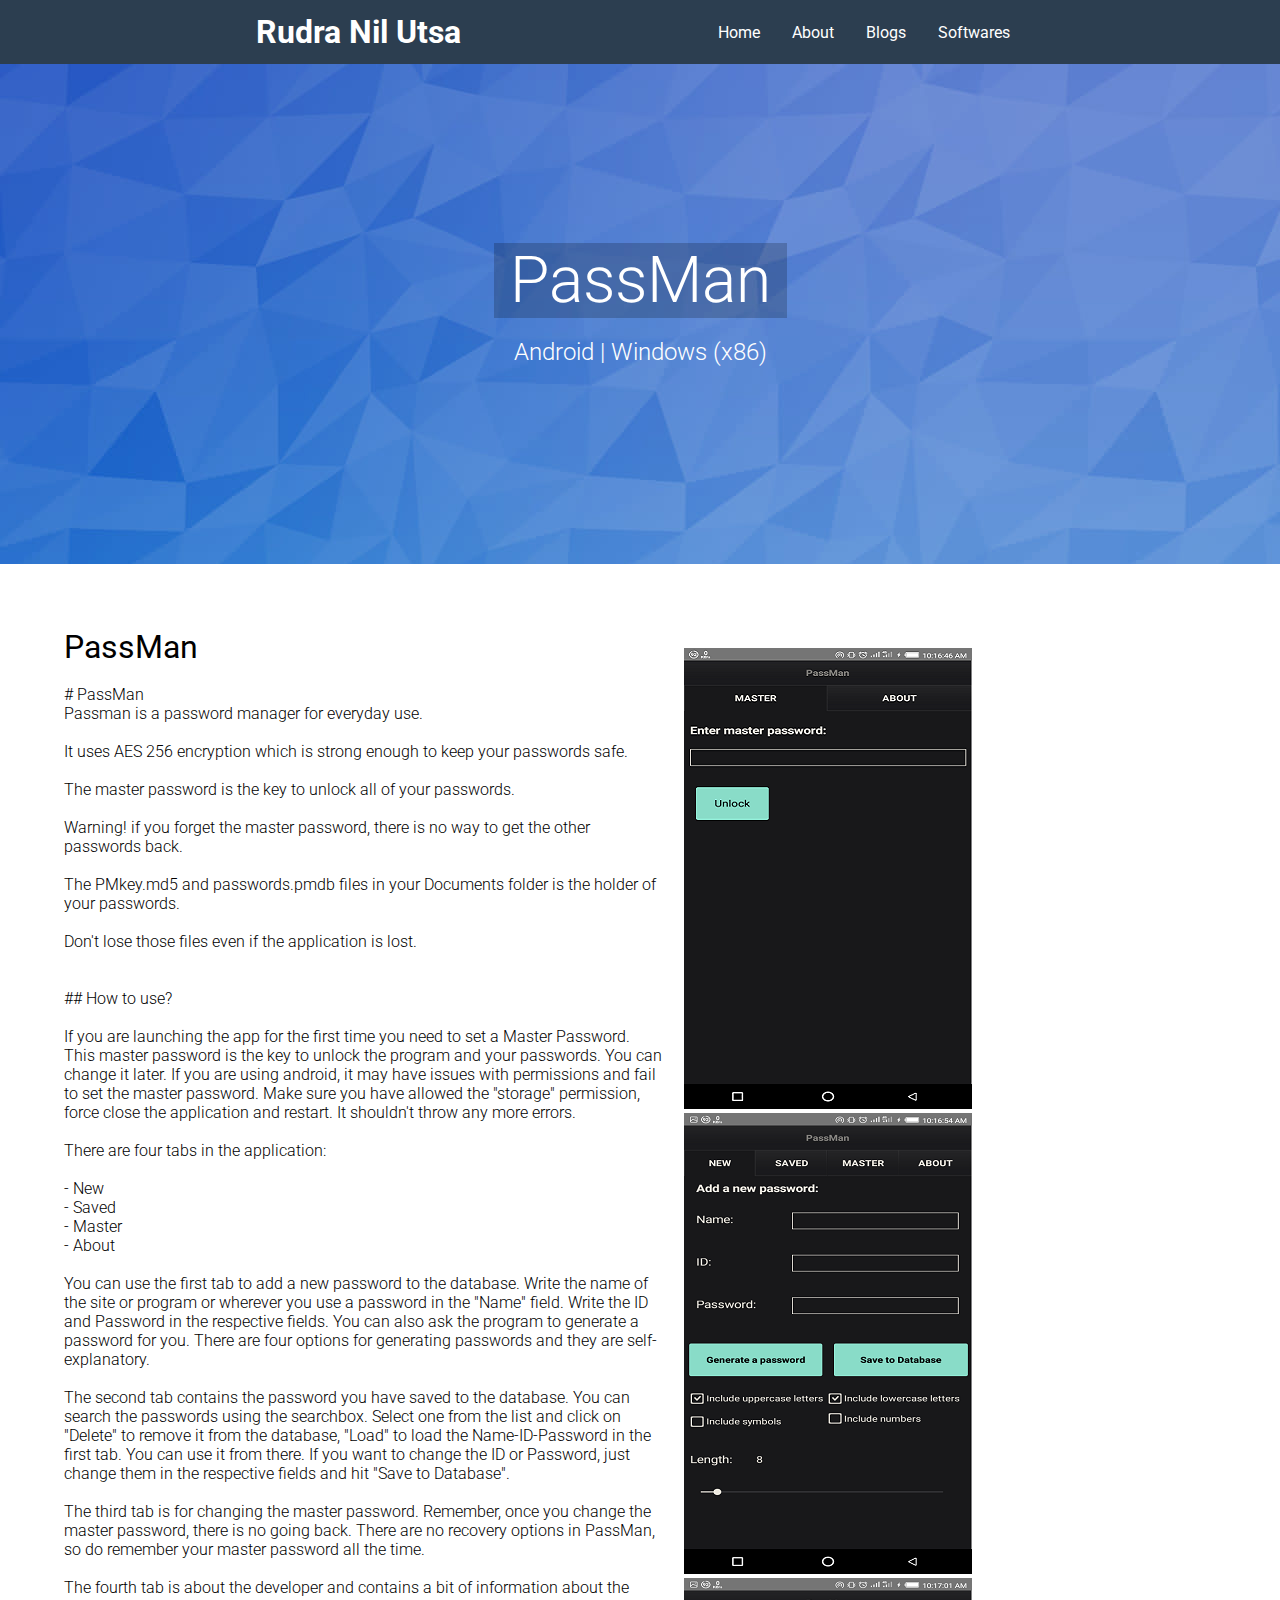
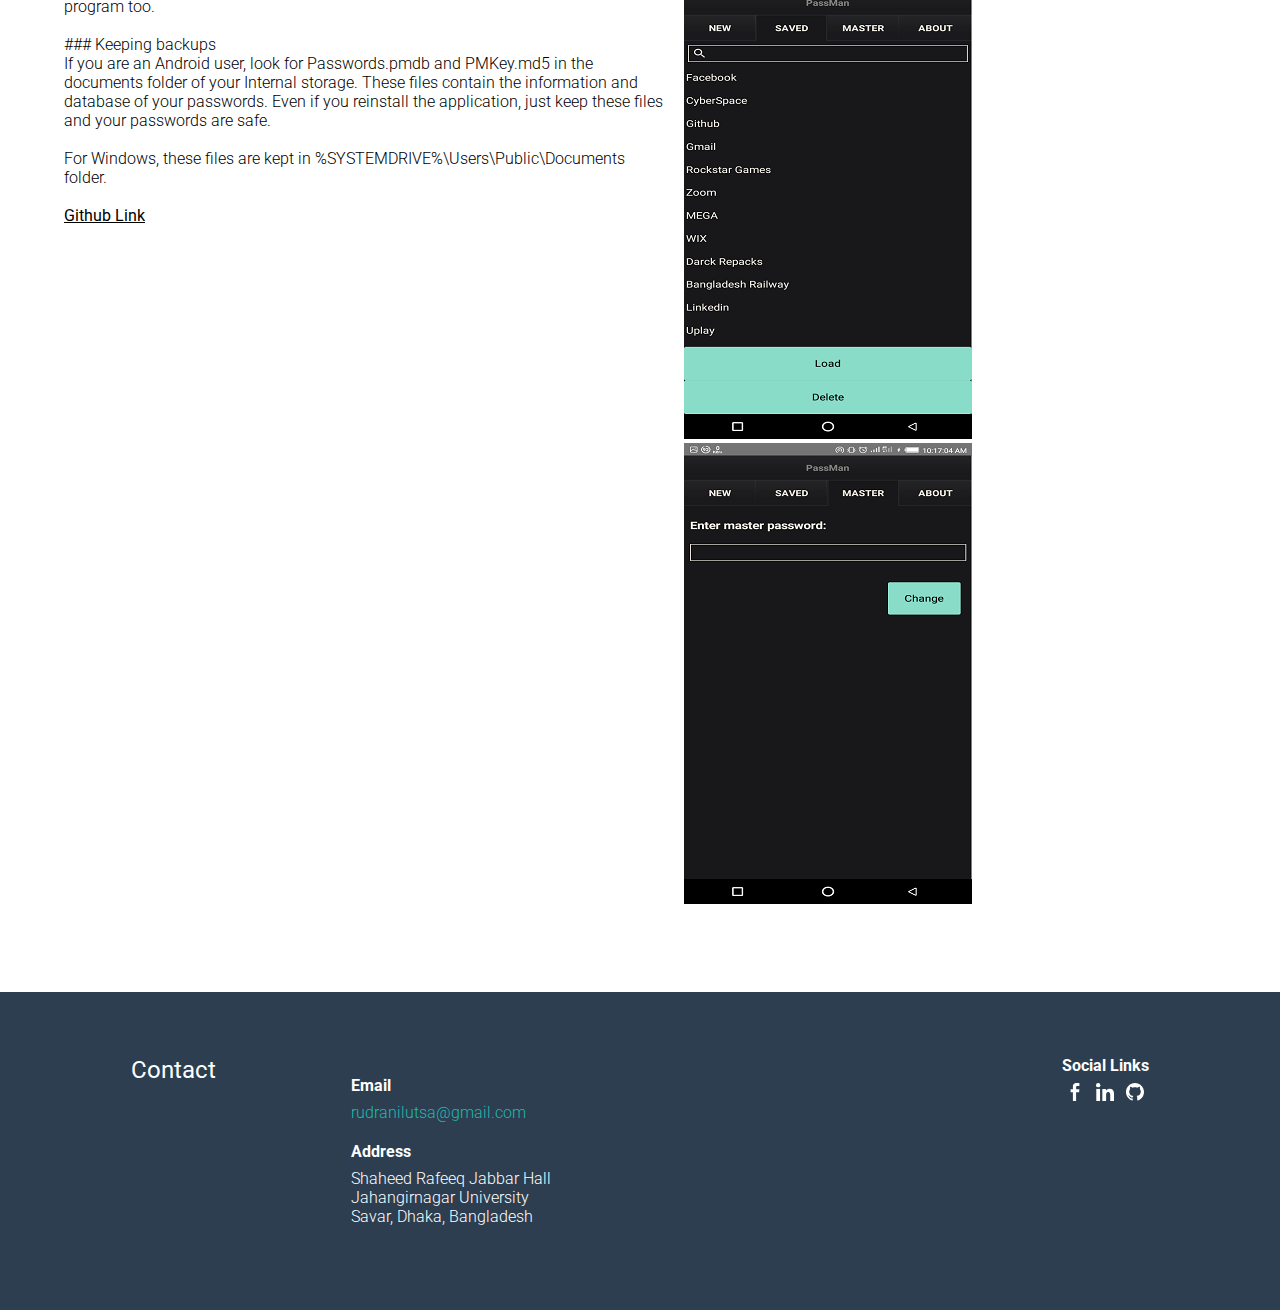
<file: softwares/passman.html>
<!DOCTYPE html>
<html lang="en">
<head>
    <link rel="stylesheet" href="/css/index/style.css">
    <meta charset="UTF-8">
    <meta name="viewport" content="width=device-width, initial-scale=1.0">
    <title>PassMan</title>

</head>
<style>
    .screenshots {
        padding: 20px;
    }
    .screenshots > img {
        max-width: 100%;
    }
</style>
<body>
    <header>
        <nav>
            <h1 class="nav-logo"><a href="../index.html">Rudra Nil Utsa</a></h1>
            <ul>
                <li><a href="../index.html">Home</a></li>
                <li><a href="../about.html">About</a></li>
                <li><a href="../blog.html">Blogs</a></li>
                <li><a href="../software.html">Softwares</a></li>
            </ul>
            <button></button>
        </nav>
        <div class="mobile-nav">
            <ul>
                <li><a href="../index.html">Home</a></li>
                <li><a href="../about.html">About</a></li>
                <li><a href="../blog.html">Blogs</a></li>
                <li><a href="../software.html">Softwares</a></li>
            </ul>
        </div>
    </header>
    
    <main>
        <div class="welcome-container soft-welcome">
            <section class="welcome">
                <h1>PassMan</h1>
            </section>
            <section class="sub-welcome">
                <p>Android | Windows (x86)</p>
            </section>
        </div>

        <div class="cards">
            <div class="card-container">
                <section class="card-content">
                    <div class="info">
                        <h1>PassMan</h1>
                        <br>
                        <p># PassMan <br>

Passman is a password manager for everyday use.<br>
<br>
It uses AES 256 encryption which is strong enough to keep your passwords safe.<br>
<br>
The master password is the key to unlock all of your passwords.<br>
<br>
Warning! if you forget the master password, there is no way to get the other passwords back.<br>
<br>
The PMkey.md5 and passwords.pmdb files in your Documents folder is the holder of your passwords.<br>
<br>
Don't lose those files even if the application is lost.<br>
<br>
 <br>
## How to use?<br>
<br>
If you are launching the app for the first time you need to set a Master Password. This master password is the key to unlock the program and your passwords. You can change it later. If you are using android, it may have issues with permissions and fail to set the master password. Make sure you have allowed the "storage" permission, force close the application and restart. It shouldn't throw any more errors.<br>
<br>
There are four tabs in the application:<br>
                            <br>
- New<br>
- Saved<br>
- Master<br>
- About<br>
<br>
You can use the first tab to add a new password to the database. Write the name of the site or program or wherever you use a password in the "Name" field. Write the ID and Password in the respective fields. You can also ask the program to generate a password for you. There are four options for generating passwords and they are self-explanatory.<br>
<br>
The second tab contains the password you have saved to the database. You can search the passwords using the searchbox. Select one from the list and click on "Delete" to remove it from the database, "Load" to load the Name-ID-Password in the first tab. You can use it from there. If you want to change the ID or Password, just change them in the respective fields and hit "Save to Database".<br>
<br>
The third tab is for changing the master password. Remember, once you change the master password, there is no going back. There are no recovery options in PassMan, so do remember your master password all the time.<br>
<br>
The fourth tab is about the developer and contains a bit of information about the program too.<br>
<br>
### Keeping backups<br>
If you are an Android user, look for Passwords.pmdb and PMKey.md5 in the documents folder of your Internal storage. These files contain the information and database of your passwords. Even if you reinstall the application, just keep these files and your passwords are safe. <br>
<br>
For Windows, these files are kept in %SYSTEMDRIVE%\Users\Public\Documents folder.</p>
                        <br>
                        <a href="https://github.com/RUDRA78372/PassMan">Github Link</a>
                    </div>
                    <div class="screenshots">
                        <img src="/img/PassMan-SS1.png">
                        <img src="/img/PassMan-SS2.png">
                        <img src="/img/PassMan-SS3.png">
                        <img src="/img/PassMan-SS4.png">
                    </div>
                </section>
            </div>
        </div>
    </main>

    <footer>
        <div class="footer-container">
            <h1>Contact</h1>
            
            <div class="contact-methods">
                <div class="email">
                    <h4>Email</h4>
                    <a href="mailto:rudranilutsa@gmail.com">rudranilutsa@gmail.com</a>
                </div>
                <div class="address">
                    <h4>Address</h4>
                    <p>Shaheed Rafeeq Jabbar Hall Jahangirnagar University Savar, Dhaka, Bangladesh</p>
                </div>
            </div>

            <div class="social">
                <h4>Social Links</h4>
                <a href="https://www.facebook.com/rudranilutsa" target="_blank"><img src="../img/fb.svg" alt="facebook logo"></a>
                <a href="https://www.linkedin.com/in/rudra-nil-utsa-209400187/" target="_blank"><img src="../img/in.svg" alt="linkedin logo"></a>
                <a href="https://github.com/RUDRA78372/" target="_blank"><img src="../img/git.svg" alt="github logo"></a>
            </div>
        </div>
    </footer>
</body>
</html>
</file>
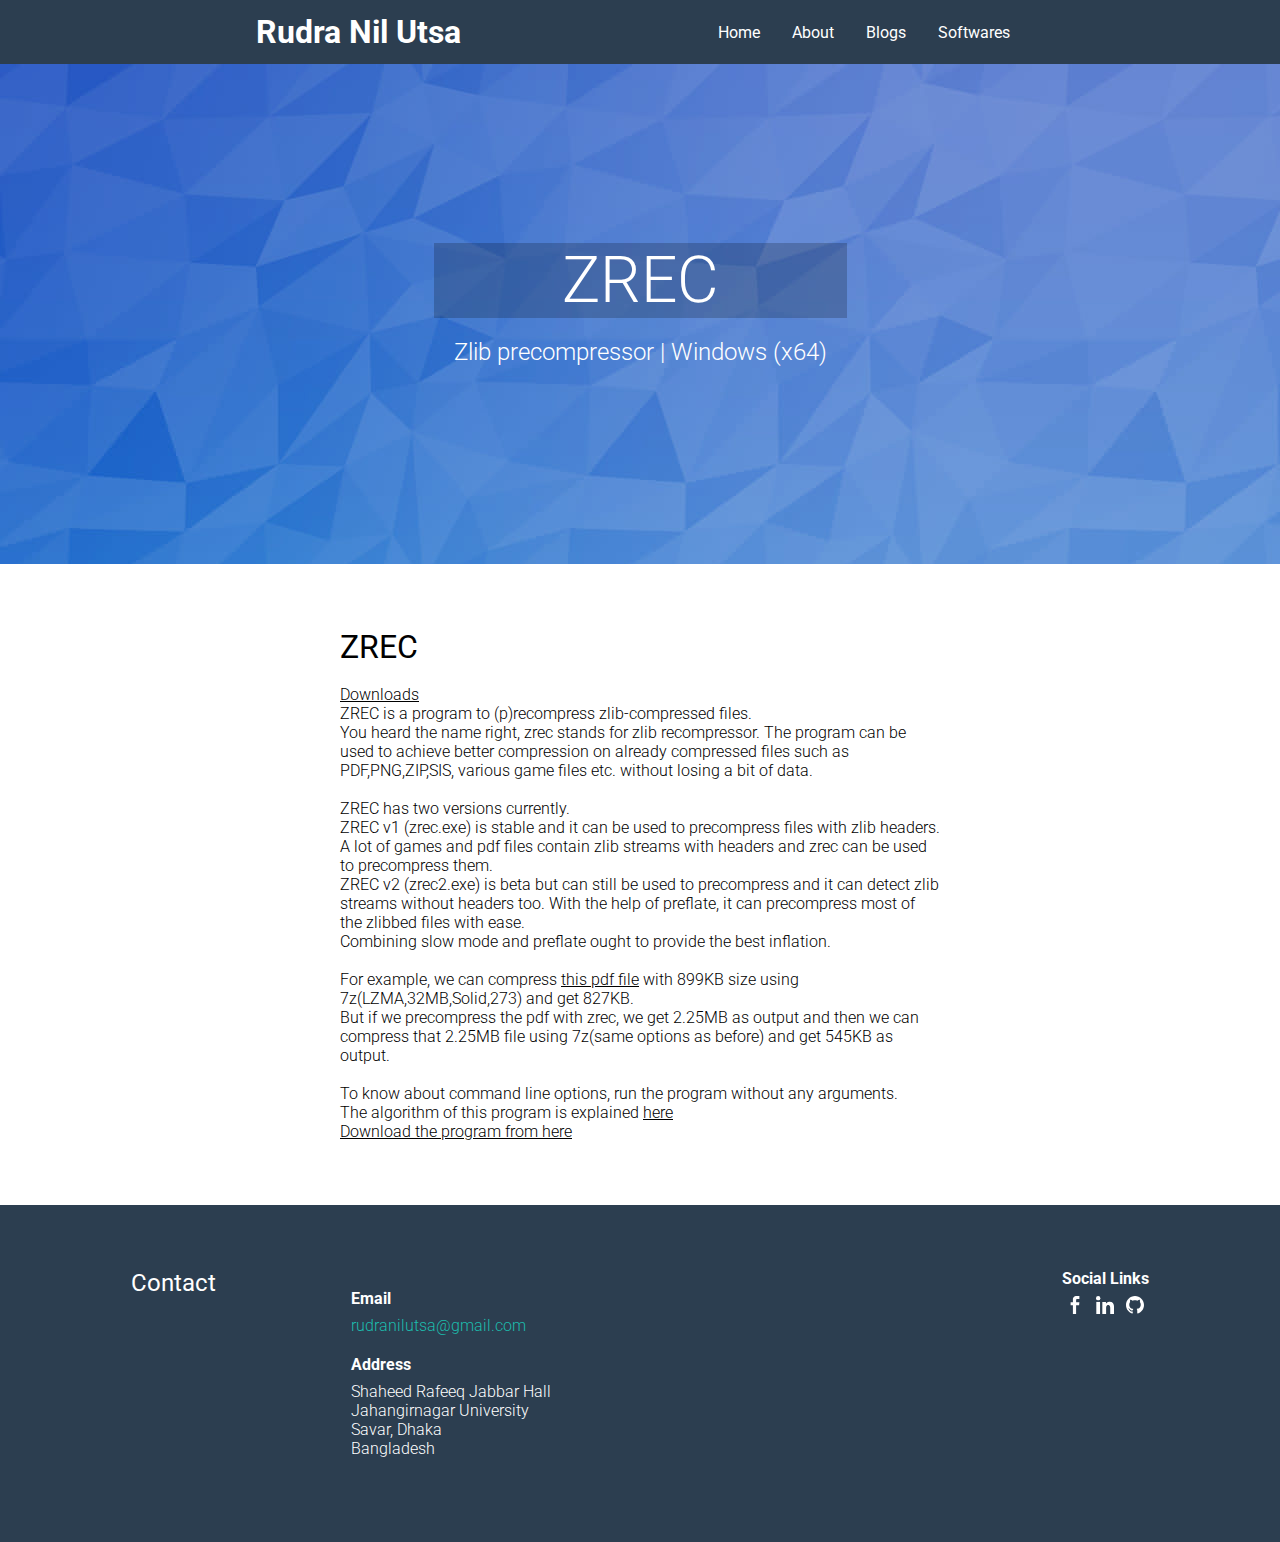
<file: softwares/zrec.html>
<!DOCTYPE html>
<html lang="en">
<head>
    <link rel="stylesheet" href="/css/index/style.css">
    <meta charset="UTF-8">
    <meta name="viewport" content="width=device-width, initial-scale=1.0">
    <title>ZREC</title>

</head>
<style>
    .screenshots {
        padding: 20px;
    }
    .screenshots > img {
        max-width: 100%;
    }
</style>
<body>
    <header>
        <nav>
            <h1 class="nav-logo"><a href="../index.html">Rudra Nil Utsa</a></h1>
            <ul>
                <li><a href="../index.html">Home</a></li>
                <li><a href="../about.html">About</a></li>
                <li><a href="../blog.html">Blogs</a></li>
                <li><a href="../software.html">Softwares</a></li>
            </ul>
            <button></button>
        </nav>
        <div class="mobile-nav">
            <ul>
                <li><a href="../index.html">Home</a></li>
                <li><a href="../about.html">About</a></li>
                <li><a href="../blog.html">Blogs</a></li>
                <li><a href="../software.html">Softwares</a></li>
            </ul>
        </div>
    </header>
    
    <main>
        <div class="welcome-container soft-welcome">
            <section class="welcome">
                <h1>ZREC</h1>
            </section>
            <section class="sub-welcome">
                <p>Zlib precompressor | Windows (x64)</p>
            </section>
        </div>

        <div class="cards">
            <div class="card-container">
                <section class="card-content">
                    <div class="info">
                        <h1>ZREC</h1>
                        <br>
                        <p>
						<a href=" https://github.com/RUDRA78372/Closed-Source-Programs/tree/main/zrec" target="_blank">Downloads</a> <br>
						ZREC is a program to (p)recompress zlib-compressed files.<br> You heard the name right, zrec stands for zlib recompressor. The program can be used to achieve better compression on already compressed files such as PDF,PNG,ZIP,SIS, various game files etc. without losing a bit of data.<br>
<br>
ZREC has two versions currently.<br> ZREC v1 (zrec.exe) is stable and it can be used to precompress files with zlib headers. A lot of games and pdf files contain zlib streams with headers and zrec can be used to precompress them.<br> ZREC v2 (zrec2.exe) is beta but can still be used to precompress and it can detect zlib streams without headers too. With the help of preflate, it can precompress most of the zlibbed files with ease.<br> Combining slow mode and preflate ought to provide the best inflation. 
<br><br>
For example, we can compress <a href=" https://www.tutorialspoint.com/pascal/pascal_tutorial.pdf " target="_blank">this pdf file</a> with 899KB size using 7z(LZMA,32MB,Solid,273) and get 827KB.<br> But if we precompress the pdf with zrec, we get 2.25MB as output and then we can compress that 2.25MB file using 7z(same options as before) and get 545KB as output.<br>
<br>
To know about command line options, run the program without any arguments.
<br>
The algorithm of this program is explained <a href="https://rudra78372.blogspot.com/2020/09/simplest-guide-to-zlib-recompression.html" target="_blank">here</a> <br>
<a href=" https://github.com/RUDRA78372/Closed-Source-Programs/tree/main/zrec" target="_blank">Download the program from here</a>

                </section>
            </div>
        </div>
    </main>

    <footer>
        <div class="footer-container">
            <h1>Contact</h1>
            
            <div class="contact-methods">
                <div class="email">
                    <h4>Email</h4>
                    <a href="mailto:rudranilutsa@gmail.com">rudranilutsa@gmail.com</a>
                </div>
                <div class="address">
                    <h4>Address</h4>
                    <p>Shaheed Rafeeq Jabbar Hall Jahangirnagar University Savar, Dhaka<br> Bangladesh</p>
                </div>
            </div>

            <div class="social">
                <h4>Social Links</h4>
                <a href="https://www.facebook.com/rudranilutsa" target="_blank"><img src="../img/fb.svg" alt="facebook logo"></a>
                <a href="https://www.linkedin.com/in/rudra-nil-utsa-209400187/" target="_blank"><img src="../img/in.svg" alt="linkedin logo"></a>
                <a href="https://github.com/RUDRA78372/" target="_blank"><img src="../img/git.svg" alt="github logo"></a>
            </div>
        </div>
    </footer>
</body>
</html>
</file>
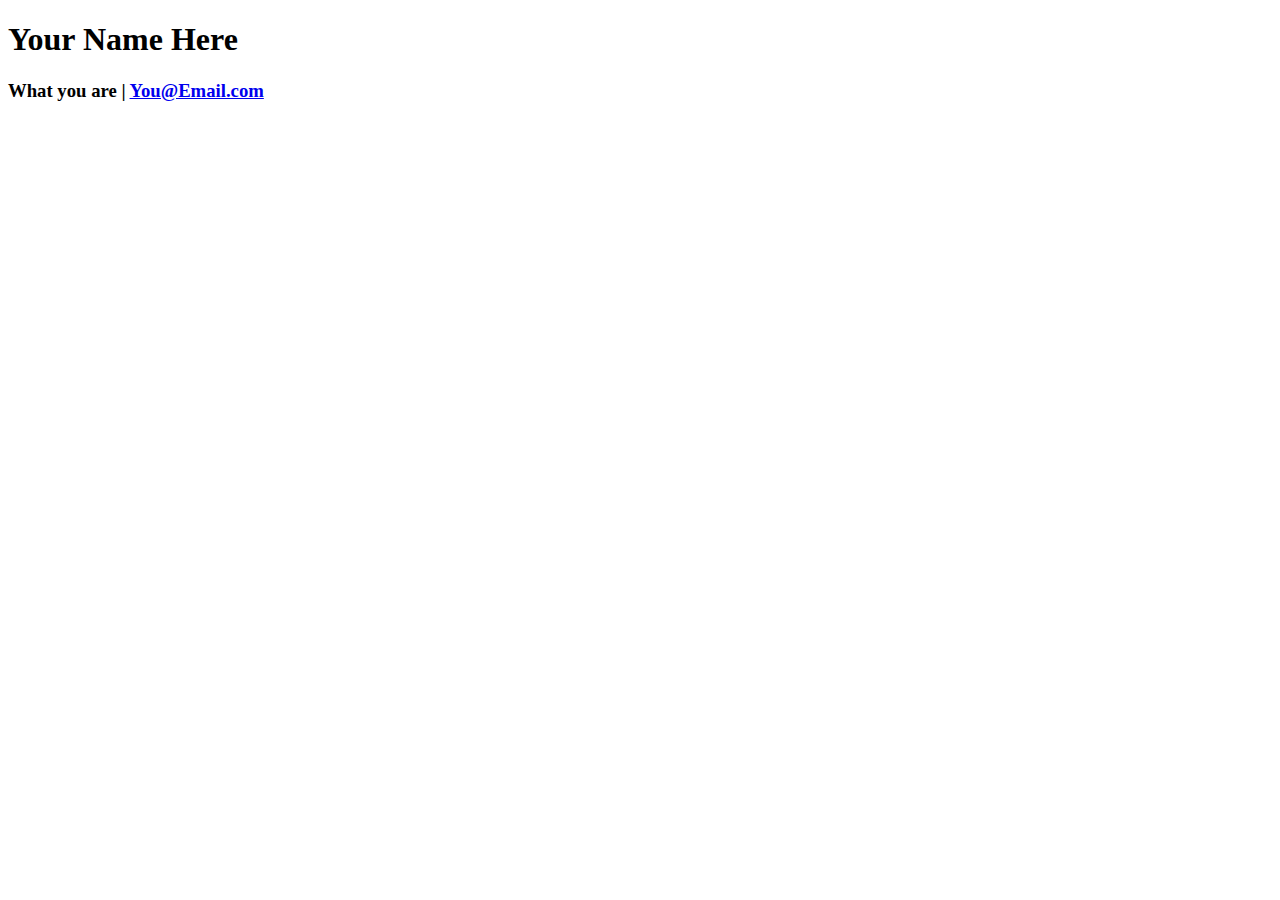
<file: stages/index-1.html>
<!DOCTYPE html>
<html lang="en">
  <head>
    <title>My Awesome Resume</title>
  </head>

  <body>
  
  <div class="header">
    <div class="container">
      <div class="row centered">
        <div class="col-lg-12 animated fadeInUp">
          <h1>Your Name Here</h1>
          <h3>What you are | 
          <a href="mailto:You@Email.com" target="_blank">You@Email.com</a>
          </h3>
        </div><!--/.col-lg-12 -->
      </div><!--/.row -->
    </div><!--/.container -->
  </div><!--/.#headerwrap -->  

</body>
</html>
</file>
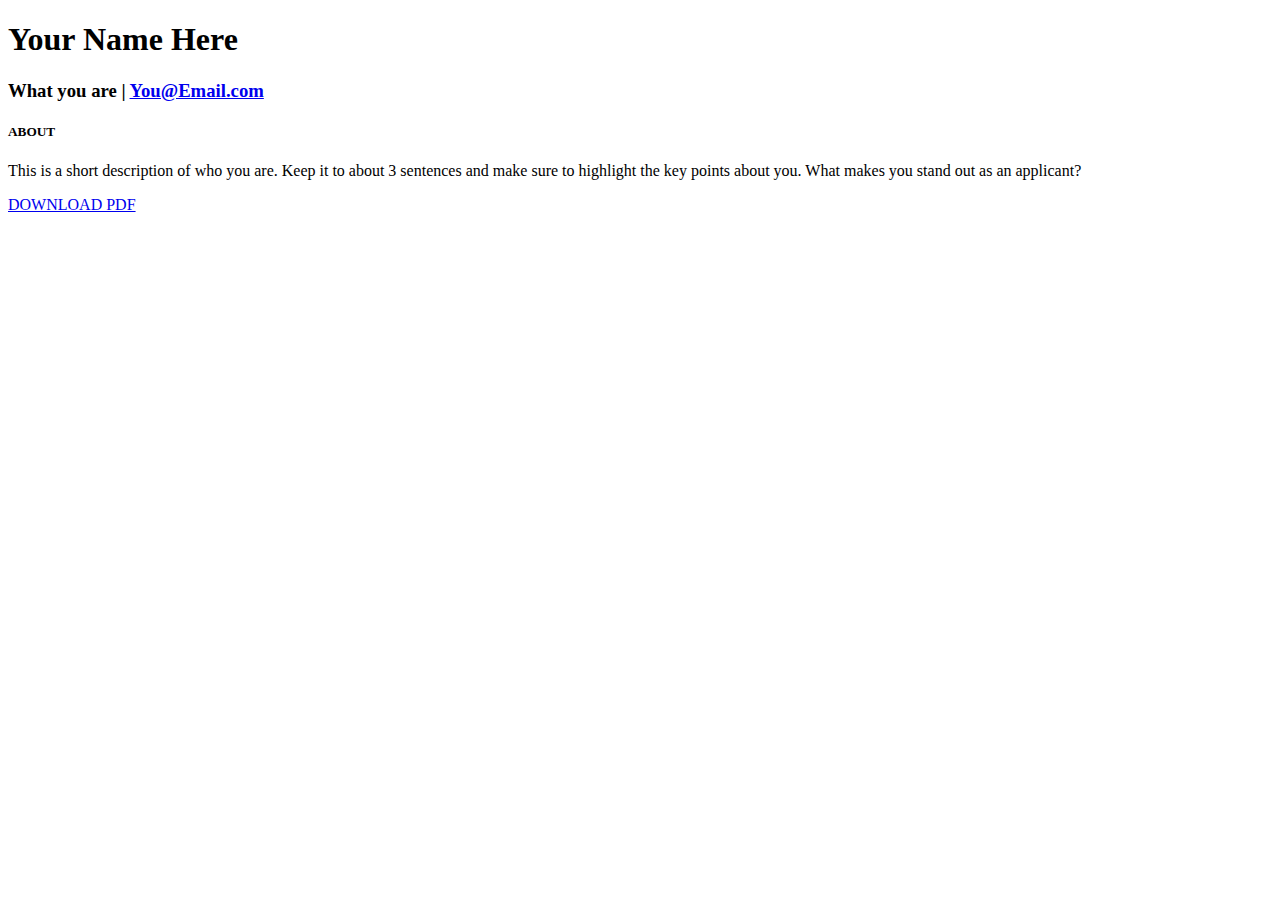
<file: stages/index-2.html>
<!DOCTYPE html>
<html lang="en">
  <head>
    <title>My Awesome Resume</title>
  </head>

  <body>
  
  <div class="header">
    <div class="container">
      <div class="row centered">
        <div class="col-lg-12 animated fadeInUp">
          <h1>Your Name Here</h1>
          <h3>What you are | 
          <a href="mailto:You@Email.com" target="_blank">You@Email.com</a>
          </h3>
        </div><!--/.col-lg-12 -->
      </div><!--/.row -->
    </div><!--/.container -->
  </div><!--/.#headerwrap -->  

<section id="about" name="about"></section>
 <div class="about">
   <div class="container">
     <div class="row"> 
       <div class="col-lg-2 col-lg-offset-1">
         <h5>ABOUT</h5>
       </div>
       <div class="col-lg-6">
        <p>This is a short description of who you are. Keep it to about 3 sentences and make sure to highlight the key points about you. What makes you stand out as an applicant?</p>
       </div>
       <div class="col-lg-3">
         <p><a href="my-resume.pdf" target="_blank"><i class="icon-file"></i> <sm>DOWNLOAD PDF</sm></a></p>
       </div>
     </div><!--/.row-->
   </div><!--/.container-->
 </div><!--/ #intro-->

</body>
</html>
</file>
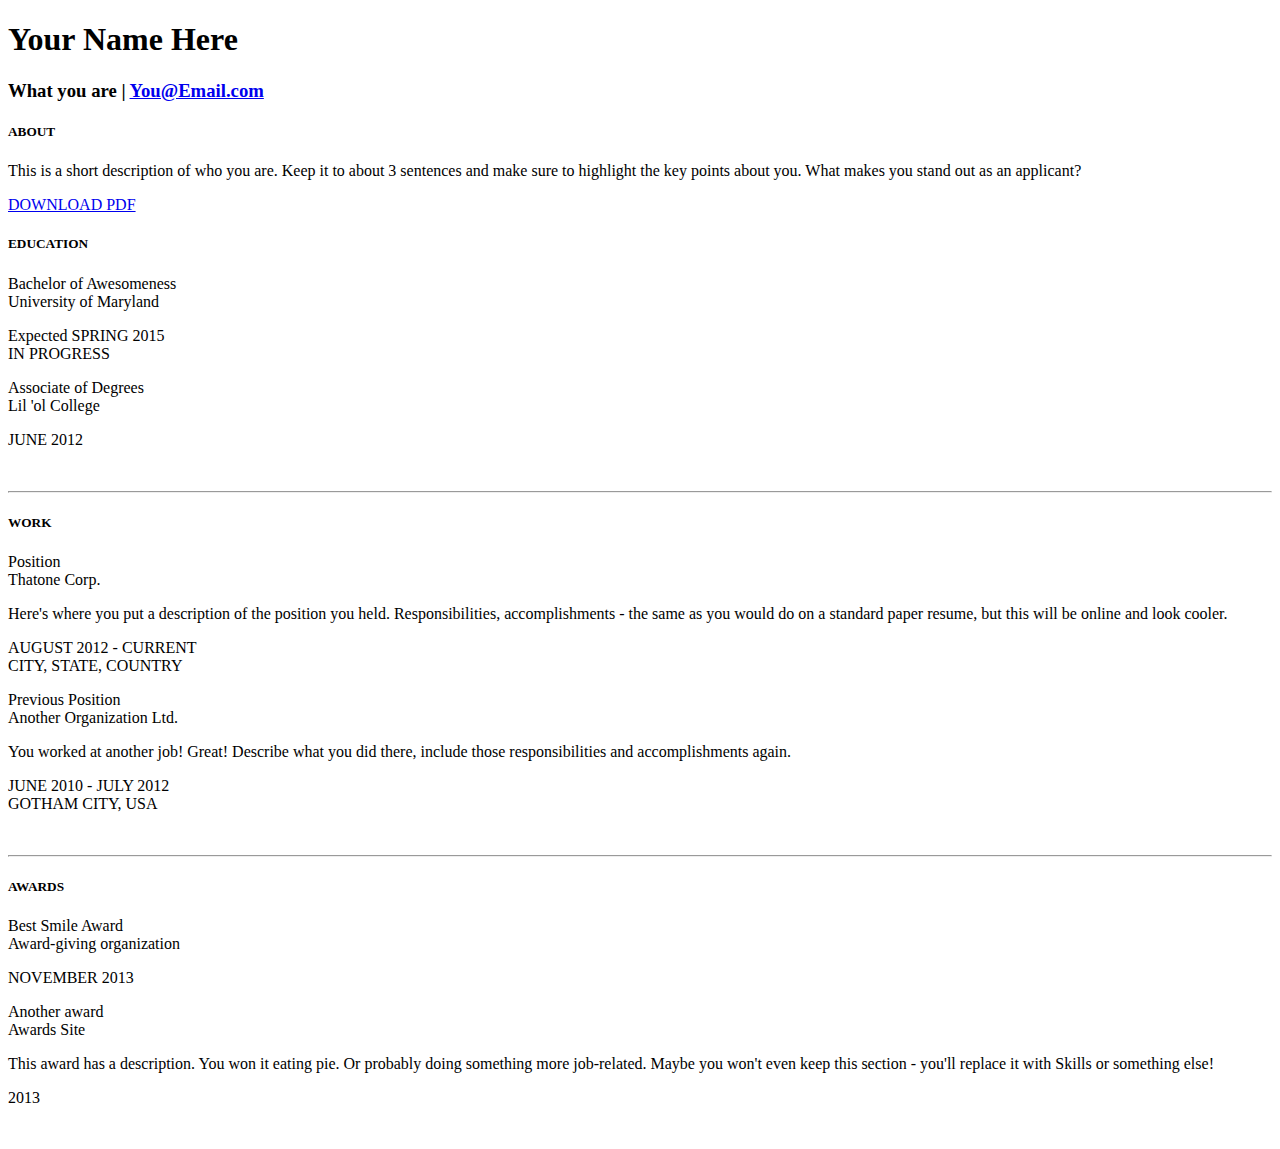
<file: stages/index-3.html>
<!DOCTYPE html>
<html lang="en">
  <head>
    <title>My Awesome Resume</title>
  </head>

  <body>
  
  <div class="header">
    <div class="container">
      <div class="row centered">
        <div class="col-lg-12 animated fadeInUp">
          <h1>Your Name Here</h1>
          <h3>What you are | 
          <a href="mailto:You@Email.com" target="_blank">You@Email.com</a>
          </h3>
        </div><!--/.col-lg-12 -->
      </div><!--/.row -->
    </div><!--/.container -->
  </div><!--/.#headerwrap -->  

<section id="about" name="about"></section>
 <div class="about">
   <div class="container">
     <div class="row"> 
       <div class="col-lg-2 col-lg-offset-1">
         <h5>ABOUT</h5>
       </div>
       <div class="col-lg-6">
<p>This is a short description of who you are. Keep it to about 3 sentences and make sure to highlight the key points about you. What makes you stand out as an applicant?</p>
</div>
       <div class="col-lg-3">
         <p><a href="my-resume.pdf" target="_blank"><i class="icon-file"></i> <sm>DOWNLOAD PDF</sm></a></p>
       </div>
 
     </div><!--/.row-->
   </div><!--/.container-->
 </div><!--/ #intro-->

<section id="resume" name="resume"></section>
  <!-- EDUCATION SECTION -->
  <div class="container desc">
    <div class="row">

        <div class="col-lg-2 col-lg-offset-1">
          <h5>EDUCATION</h5>
        </div>
        <!-- EDIT: education line 1 -->
        <div class="col-lg-6">
          <p><t>Bachelor of Awesomeness</t><br/>
            University of Maryland
            <!--<br/><i>Extra info here</i>-->
          </p>
        </div>
        <div class="col-lg-3">
          <p><sm>Expected SPRING 2015</sm><br/>
          <imp><sm>IN PROGRESS</sm></imp>
          </p>
        </div>
  
        <!-- EDIT: education line 2 -->
        <div class="col-lg-6 col-lg-offset-3">
          <p><t>Associate of Degrees </t><br/>
             Lil 'ol College
            <!--<br/><i>Extra info here</i>-->
          </p>
        </div>
        <div class="col-lg-3">
          <p><sm>JUNE 2012</sm></p>
        </div>
  
    </div><!--/.row -->
    <br>
    <hr>
  </div><!--/.container -->
  
  <!-- WORK SECTION -->
  <div class="container desc">
    <div class="row">

        <div class="col-lg-2 col-lg-offset-1">
          <h5>WORK</h5>
        </div>
        <!-- EDIT: work line 1 -->
        <div class="col-lg-6">
          <p class="tight"><t>Position </t><br/>
            Thatone Corp. <br/>
          </p>
          <p><more>Here's where you put a description of the position you held. Responsibilities, accomplishments - the same as you would do on a standard paper resume, but this will be online and look cooler.</more></p>
        </div>
        <div class="col-lg-3">
          <p><sm>AUGUST 2012 - CURRENT <br />
          CITY, STATE, COUNTRY</sm></p>
        </div>
        
        <!-- EDIT: work line 2-->
        <div class="col-lg-6 col-lg-offset-3">
          <p class="tight"><t>Previous Position</t><br/>
            Another Organization Ltd. <br/>
          </p>
          <p><more>You worked at another job! Great! Describe what you did there, include those responsibilities and accomplishments again.</more></p>
        </div>
        <div class="col-lg-3">
          <p><sm>JUNE 2010 - JULY 2012 <br />
          GOTHAM CITY, USA</sm></p>
        </div>
    </div><!--/.row -->
    <br>
    <hr>
  </div><!--/.container -->


  <!-- AWARDS SECTION -->
  <div class="container desc">
    <div class="row">
        <div class="col-lg-2 col-lg-offset-1">
          <h5>AWARDS</h5>
        </div>

        <!-- EDIT: awards line 1-->
        <div class="col-lg-6">
          <p><t>Best Smile Award</t><br/>
            Award-giving organization<br/>
          </p>
        </div>
        <div class="col-lg-3">
          <p><sm>NOVEMBER 2013</sm></p>
        </div>
  
        <!-- EDIT: awards line 2-->
        <div class="col-lg-6 col-lg-offset-3">
          <p class="tight"><t>Another award</t><br/>
            Awards Site
          </p>
          <p><more>This award has a description. You won it eating pie. Or probably doing something more job-related. Maybe you won't even keep this section - you'll replace it with Skills or something else!</more></p>
        </div>
        <div class="col-lg-3">
          <p><sm>2013</sm></p>
        </div>
    
    </div><!--/.row -->
    <br>
  </div><!--/.container -->

</body>
</html>
</file>
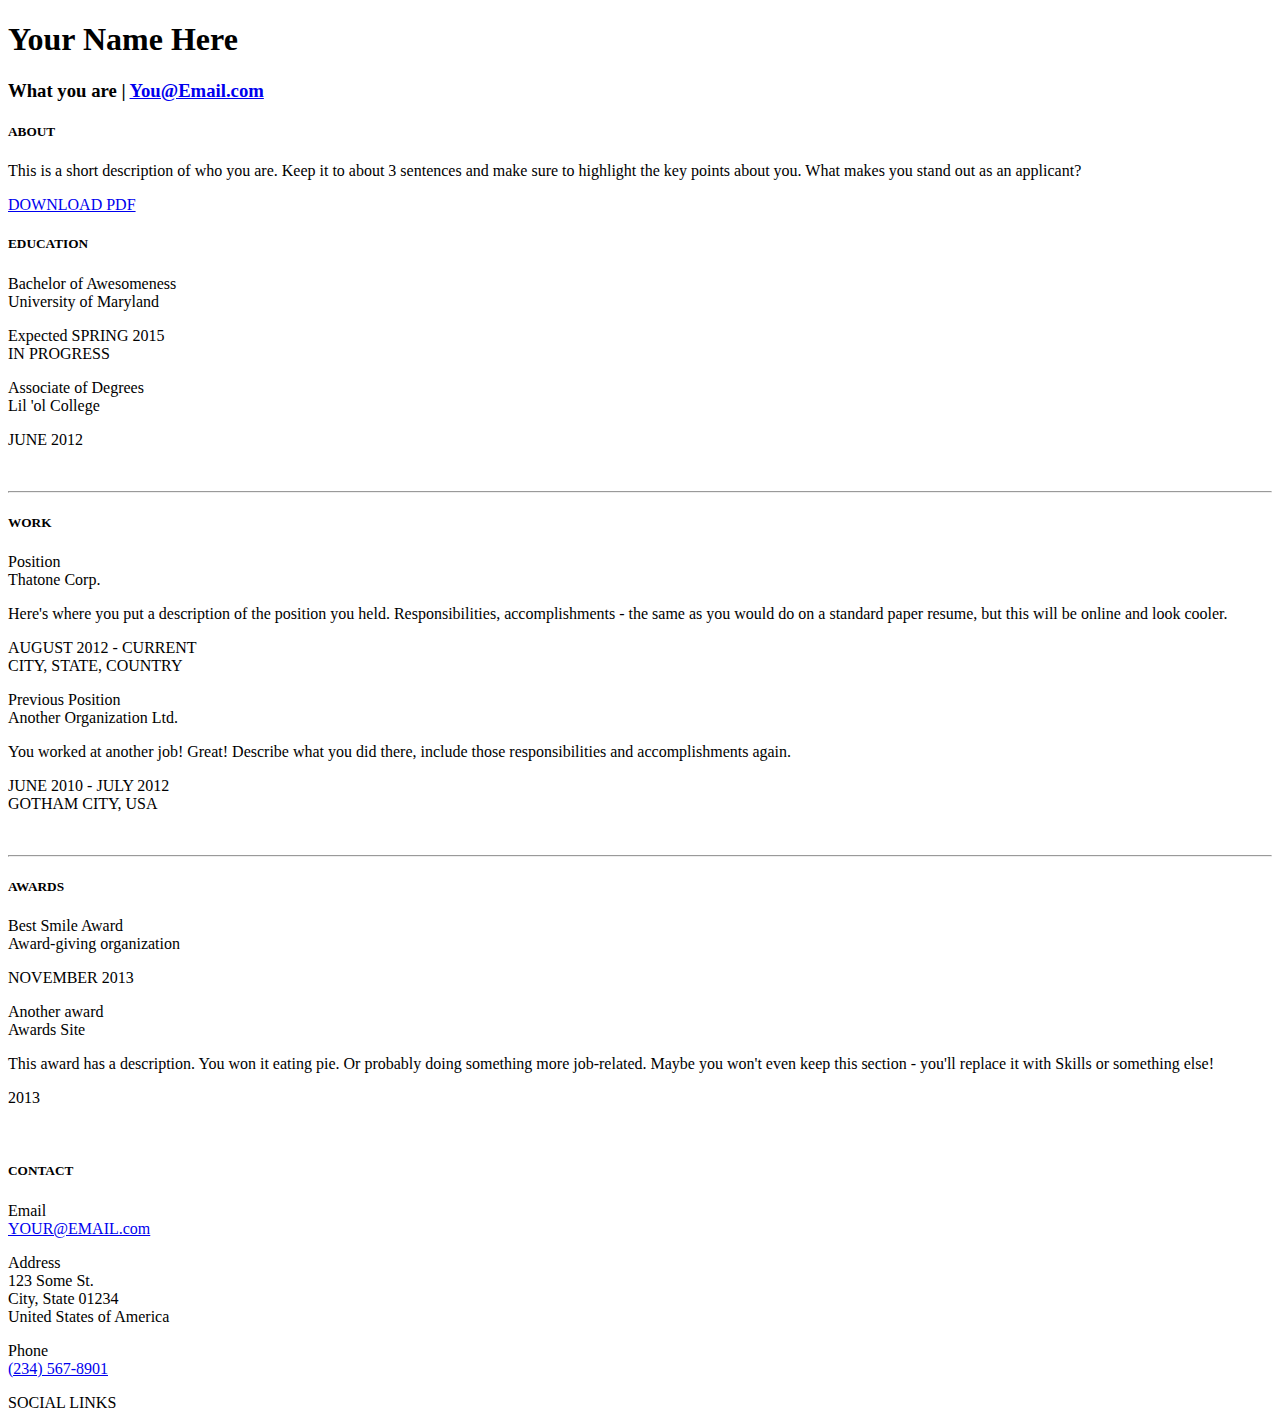
<file: stages/index-4.html>
<!DOCTYPE html>
<html lang="en">
  <head>
    <title>My Awesome Resume</title>
  </head>

  <body>
  
  <div class="header">
    <div class="container">
      <div class="row centered">
        <div class="col-lg-12 animated fadeInUp">
          <h1>Your Name Here</h1>
          <h3>What you are | 
          <a href="mailto:You@Email.com" target="_blank">You@Email.com</a>
          </h3>
        </div><!--/.col-lg-12 -->
      </div><!--/.row -->
    </div><!--/.container -->
  </div><!--/.#headerwrap -->  

<section id="about" name="about"></section>
 <div class="about">
   <div class="container">
     <div class="row"> 
       <div class="col-lg-2 col-lg-offset-1">
         <h5>ABOUT</h5>
       </div>
       <div class="col-lg-6">
<p>This is a short description of who you are. Keep it to about 3 sentences and make sure to highlight the key points about you. What makes you stand out as an applicant?</p>
</div>
       <div class="col-lg-3">
         <p><a href="my-resume.pdf" target="_blank"><i class="icon-file"></i> <sm>DOWNLOAD PDF</sm></a></p>
       </div>
 
     </div><!--/.row-->
   </div><!--/.container-->
 </div><!--/ #intro-->
<section id="resume" name="resume"></section>
  <!-- EDUCATION SECTION -->
  <div class="container desc">
    <div class="row">

        <div class="col-lg-2 col-lg-offset-1">
          <h5>EDUCATION</h5>
        </div>
        <!-- EDIT: education line 1 -->
        <div class="col-lg-6">
          <p><t>Bachelor of Awesomeness</t><br/>
            University of Maryland
            <!--<br/><i>Extra info here</i>-->
          </p>
        </div>
        <div class="col-lg-3">
          <p><sm>Expected SPRING 2015</sm><br/>
          <imp><sm>IN PROGRESS</sm></imp>
          </p>
        </div>
  
        <!-- EDIT: education line 2 -->
        <div class="col-lg-6 col-lg-offset-3">
          <p><t>Associate of Degrees </t><br/>
             Lil 'ol College
            <!--<br/><i>Extra info here</i>-->
          </p>
        </div>
        <div class="col-lg-3">
          <p><sm>JUNE 2012</sm></p>
        </div>
  
    </div><!--/.row -->
    <br>
    <hr>
  </div><!--/.container -->
  
  <!-- WORK SECTION -->
  <div class="container desc">
    <div class="row">

        <div class="col-lg-2 col-lg-offset-1">
          <h5>WORK</h5>
        </div>
        <!-- EDIT: work line 1 -->
        <div class="col-lg-6">
          <p class="tight"><t>Position </t><br/>
            Thatone Corp. <br/>
          </p>
          <p><more>Here's where you put a description of the position you held. Responsibilities, accomplishments - the same as you would do on a standard paper resume, but this will be online and look cooler.</more></p>
        </div>
        <div class="col-lg-3">
          <p><sm>AUGUST 2012 - CURRENT <br />
          CITY, STATE, COUNTRY</sm></p>
        </div>
        
        <!-- EDIT: work line 2-->
        <div class="col-lg-6 col-lg-offset-3">
          <p class="tight"><t>Previous Position</t><br/>
            Another Organization Ltd. <br/>
          </p>
          <p><more>You worked at another job! Great! Describe what you did there, include those responsibilities and accomplishments again.</more></p>
        </div>
        <div class="col-lg-3">
          <p><sm>JUNE 2010 - JULY 2012 <br />
          GOTHAM CITY, USA</sm></p>
        </div>
    </div><!--/.row -->
    <br>
    <hr>
  </div><!--/.container -->


  <!-- AWARDS SECTION -->
  <div class="container desc">
    <div class="row">
        <div class="col-lg-2 col-lg-offset-1">
          <h5>AWARDS</h5>
        </div>

        <!-- EDIT: awards line 1-->
        <div class="col-lg-6">
          <p><t>Best Smile Award</t><br/>
            Award-giving organization<br/>
          </p>
        </div>
        <div class="col-lg-3">
          <p><sm>NOVEMBER 2013</sm></p>
        </div>
  
        <!-- EDIT: awards line 2-->
        <div class="col-lg-6 col-lg-offset-3">
          <p class="tight"><t>Another award</t><br/>
            Awards Site
          </p>
          <p><more>This award has a description. You won it eating pie. Or probably doing something more job-related. Maybe you won't even keep this section - you'll replace it with Skills or something else!</more></p>
        </div>
        <div class="col-lg-3">
          <p><sm>2013</sm></p>
        </div>
    
    </div><!--/.row -->
    <br>
  </div><!--/.container -->
  

  <section id="contact" name="contact"></section>
  <!--FOOTER DESCRIPTION -->
  <div id="footwrap" class="footer">
    <div class="container">
      <div class="row">
      
        <div class="col-lg-2 col-lg-offset-1">
          <h5>CONTACT</h5>
        </div>
        <!-- EDIT: email -->
        <div class="col-lg-6">
          <p><t>Email</t><br/>
            <a href="mailto:YOUR@EMAIL.com" class="mail">YOUR@EMAIL.com</a> <br/>
          </p>
          <!-- EDIT: address -->
          <p><t>Address</t><br/>
            123 Some St. <br/>
            City, State 01234 <br/>
            United States of America<br/>
          </p>
          <!-- EDIT: phone number -->
          <p><t>Phone</t><br/>
            <a href="tel:2345678901" class="tel">(234) 567-8901</a> <br/>
          </p>
        </div>
        <div class="col-lg-3">
          <p><sm>SOCIAL LINKS</sm></p>
          <p>
            <!-- EDIT: Social Links. Replace # with your URL for each -->
            <a href="#" target="_blank"><i class="icon-dribbble"></i></a>
            <a href="#" target="_blank"><i class="icon-twitter"></i></a>
            <a href="#" target="_blank"><i class="icon-facebook"></i></a>
            <a href="#" target="_blank"><i class="icon-linkedin"></i></a>
            <!--<a href="#" target="_blank"><i class="icon-github"></i></a>-->
          </p>
        </div>
      </div><!--/.row -->
    </div><!--/.container -->
  </div><!--/ #footer -->

</body>
</html>
</file>
<file: css/index/style.css>
@import url("https://fonts.googleapis.com/css2?family=Roboto:wght@300;400;500;700&display=swap");
* {
  margin: 0;
  padding: 0;
  -webkit-box-sizing: border-box;
          box-sizing: border-box;
  font-family: 'Roboto', sans-serif;
}

header {
  background-color: #2C3E50;
}

header nav {
  display: -webkit-box;
  display: -ms-flexbox;
  display: flex;
  -webkit-box-pack: justify;
      -ms-flex-pack: justify;
          justify-content: space-between;
  -webkit-box-align: center;
      -ms-flex-align: center;
          align-items: center;
  height: 64px;
  margin: auto;
  padding: 0 20vw;
}

header nav .nav-logo a {
  color: white;
  text-decoration: none;
}

header nav ul {
  list-style: none;
}

header nav ul li {
  margin: 0 14px;
  display: inline-block;
}

header nav ul li a {
  text-decoration: none;
  color: white;
}

header nav button {
  display: none;
}

header .mobile-nav {
  display: none;
}

main .index-welcome {
  background-image: url(../../img/index-bg.jpg);
}

main .about-welcome {
  background-image: url(../../img/about-bg.jpg);
}

main .soft-welcome {
  background-image: url(../../img/soft-bg.jpg);
}

main .blog-welcome {
  background-image: url(../../img/blog-bg.jpg);
}

main .welcome-container {
  height: 500px;
  display: -ms-grid;
  display: grid;
  place-content: center;
}

main .welcome-container .welcome {
  text-align: center;
}

main .welcome-container .welcome h1 {
  padding: 0 14px;
  background: rgba(0, 0, 0, 0.2);
  color: white;
  font-size: 64px;
  font-weight: 300;
}

main .welcome-container .sub-welcome {
  text-align: center;
  padding: 20px;
}

main .welcome-container .sub-welcome p {
  color: white;
  font-weight: 300;
  font-size: 24px;
}

main .cards .card-container .card-content {
  margin: auto;
  display: -webkit-box;
  display: -ms-flexbox;
  display: flex;
  padding: 64px;
  -ms-flex-pack: distribute;
      justify-content: space-around;
}

main .cards .card-container .card-content h1 {
  font-weight: normal;
  max-width: 64px;
}

main .cards .card-container .card-content p {
  width: 600px;
  font-weight: 300;
}

main .cards .card-container .card-content a {
  color: black;
}

main .cards .softwares {
  background-color: #2C3E50;
  color: white;
}

main .cards .softwares a {
  color: white !important;
}

footer {
  background-color: #2C3E50;
}

footer .footer-container {
  color: white;
  margin: auto;
  display: -webkit-box;
  display: -ms-flexbox;
  display: flex;
  padding: 64px;
  -ms-flex-pack: distribute;
      justify-content: space-around;
}

footer .footer-container h1 {
  font-size: 1.5rem;
  font-weight: normal;
}

footer .footer-container .contact-methods {
  width: 50%;
}

footer .footer-container .contact-methods .email,
footer .footer-container .contact-methods .address,
footer .footer-container .contact-methods .phone {
  margin: 20px 0;
}

footer .footer-container .contact-methods .email p,
footer .footer-container .contact-methods .email a,
footer .footer-container .contact-methods .address p,
footer .footer-container .contact-methods .address a,
footer .footer-container .contact-methods .phone p,
footer .footer-container .contact-methods .phone a {
  margin-top: 8px;
  font-weight: 300;
  width: 200px;
}

footer .footer-container .contact-methods .email a,
footer .footer-container .contact-methods .address a,
footer .footer-container .contact-methods .phone a {
  display: block;
  color: #1CBCAD;
  text-decoration: none;
}

footer .footer-container .social a {
  display: inline-block;
  margin: 8px 4px;
}

footer .footer-container .social a img {
  height: 18px;
  -webkit-filter: invert(1);
          filter: invert(1);
}

footer .author {
  padding-bottom: 6px;
  font-size: 14px;
  color: white;
  text-align: center;
}

footer .author a {
  color: white;
  text-decoration: none;
}

footer .author a:hover {
  text-decoration: underline;
}

@media only screen and (max-width: 768px) {
  header nav {
    padding: 0 10vw;
  }
  header nav ul {
    display: none;
  }
  header nav button {
    display: block;
    border: none;
    background: none;
    -webkit-filter: invert(1);
            filter: invert(1);
    outline: none;
    cursor: pointer;
    height: 24px;
    width: 24px;
    background-image: url(../../img/ham.svg);
    background-repeat: no-repeat;
    -webkit-transition: all .2 ease-in;
    transition: all .2 ease-in;
  }
  header nav .ham-active {
    background-image: url(../../img/close.svg);
    -webkit-transition: all .2 ease-in;
    transition: all .2 ease-in;
  }
  header .mobile-nav {
    display: block;
    -webkit-transition: all .2s ease-in-out;
    transition: all .2s ease-in-out;
    opacity: 0;
    height: 0;
    overflow: hidden;
    -webkit-transform: translateY(-100px);
            transform: translateY(-100px);
  }
  header .mobile-nav ul {
    list-style: none;
  }
  header .mobile-nav ul li {
    text-align: center;
    padding: 14px;
  }
  header .mobile-nav ul li a {
    color: white;
    text-decoration: none;
  }
  header .mobile-active {
    opacity: 100%;
    height: 100%;
    -webkit-transform: translateY(0px);
            transform: translateY(0px);
    -webkit-transition: all .2s ease-in-out;
    transition: all .2s ease-in-out;
  }
  main .cards .card-container .card-content {
    -webkit-box-orient: vertical;
    -webkit-box-direction: normal;
        -ms-flex-direction: column;
            flex-direction: column;
  }
  main .cards .card-container .card-content p {
    padding: 14px 0;
    width: auto;
  }
  footer .footer-container {
    -webkit-box-orient: vertical;
    -webkit-box-direction: normal;
        -ms-flex-direction: column;
            flex-direction: column;
  }
}
/*# sourceMappingURL=style.css.map */
</file>
<file: css/about/about.css>
.about {
  background-color: #2C3E50;
  color: white;
}

.about a {
  color: white !important;
}

main .cards .education .card-content .edu-info {
  min-width: 600px;
}

main .cards .education .card-content .edu-info .uni {
  margin-bottom: 24px;
}

main .cards .education .card-content .edu-info .uni,
main .cards .education .card-content .edu-info .school {
  display: -webkit-box;
  display: -ms-flexbox;
  display: flex;
  -webkit-box-pack: justify;
      -ms-flex-pack: justify;
          justify-content: space-between;
}

main .cards .education .card-content .edu-info .uni .course,
main .cards .education .card-content .edu-info .school .course {
  max-width: 300px;
  color: #34495e;
}

main .cards .education .card-content .edu-info .uni .course h1.course-title,
main .cards .education .card-content .edu-info .school .course h1.course-title {
  font-weight: 700;
  font-size: 18px;
  max-width: 300px;
}

main .cards .education .card-content .edu-info .uni .status,
main .cards .education .card-content .edu-info .school .status {
  width: 200px;
  font-weight: 300;
}

main .cards .education .card-content .edu-info .uni .status p,
main .cards .education .card-content .edu-info .school .status p {
  width: 200px;
  font-size: 12px;
}

.badge {
  margin-top: 6px;
  padding: 6px !important;
  background-color: #34495e;
  color: white;
  display: inline-block;
  width: auto !important;
}

@media only screen and (max-width: 768px) {
  main .cards .education .card-content .edu-info {
    padding: 14px 0;
    min-width: auto !important;
  }
  main .cards .education .card-content .edu-info .uni,
  main .cards .education .card-content .edu-info .school {
    -webkit-box-orient: vertical;
    -webkit-box-direction: normal;
        -ms-flex-direction: column;
            flex-direction: column;
  }
  main .cards .education .card-content .edu-info .uni p,
  main .cards .education .card-content .edu-info .school p {
    padding: 8px 0;
  }
  main .cards .education .card-content .edu-info .school {
    margin-top: 14px;
  }
}
/*# sourceMappingURL=about.css.map */
</file>
<file: css/soft/soft.css>
.soft-content {
  margin: 64px;
}

.soft-content .soft {
  padding: 14px 24px;
  border-top: 1px solid #e1e4e8;
  border-bottom: 1px solid #e1e4e8;
  margin: 24px auto;
  width: 80vw;
}

.soft-content .soft h3 a {
  font-size: 20px;
  color: #0366d6 !important;
  text-decoration: none;
}

.soft-content .soft h3 a:hover {
  text-decoration: underline;
}

.soft-content .soft p {
  margin-top: 8px;
  font-size: 14px;
  color: #586069;
}

.soft-content .soft span {
  font-size: 14px;
  font-weight: 300;
  display: inline-block;
  margin: 16px 8px 0 0;
  color: #586069;
}

.soft-content .soft .right {
  float: right;
}

.soft-content .soft:first-child {
  margin-top: 0;
}

.soft-content .soft:last-child {
  margin-bottom: 0;
}

@media only screen and (max-width: 768px) {
  .soft-content {
    margin: 64px 0;
  }
}
/*# sourceMappingURL=soft.css.map */
</file>
